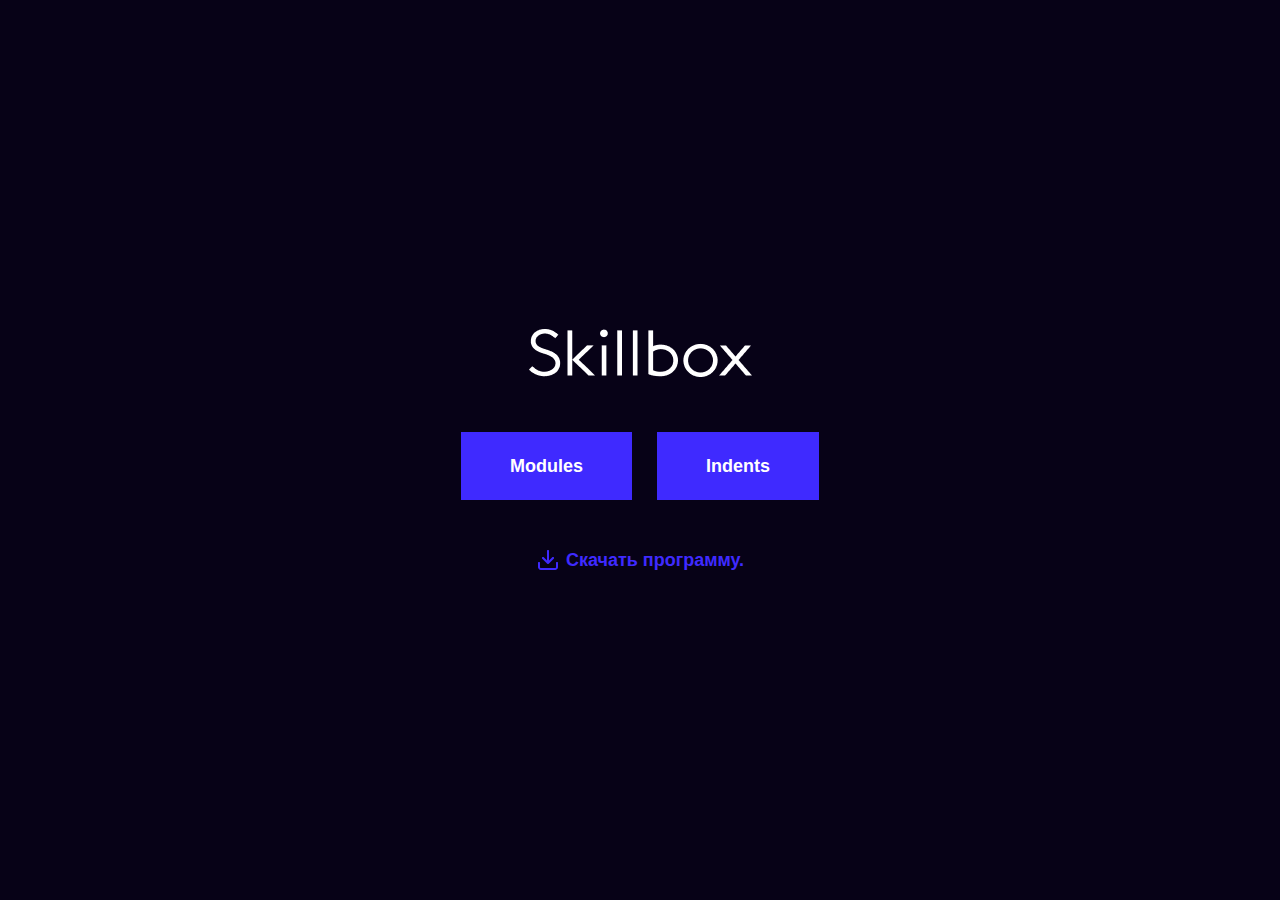
<file: html/four/index.html>
<!DOCTYPE html>
<html lang="ru">

<head>
    <meta charset="UTF-8">
    <meta http-equiv="X-UA-Compatible" content="IE=edge">
    <meta name="viewport" content="width=device-width, initial-scale=1.0">
    <title>Практическая №4</title>
    <link rel="stylesheet" href="css/normalize.css">
    <link rel="stylesheet" href="css/style.css">
</head>

<body>
   
    <div class="main-content">
        <div class="logo">
            <a href="https://skillbox.ru/" target="_blank"> <img src="img/logo-light.png"></a>
        </div>
        <div class="section">
            <a class="link1" href="#">Modules</a>
            <a class="link1" href="article.html">Indents</a>
        </div>
    <div class="linkdownload">
        <a href="skillbox.docx" class="ico" download>Скачать программу.</a>
    </div>
    
</div>
</body>
</html>
</file>
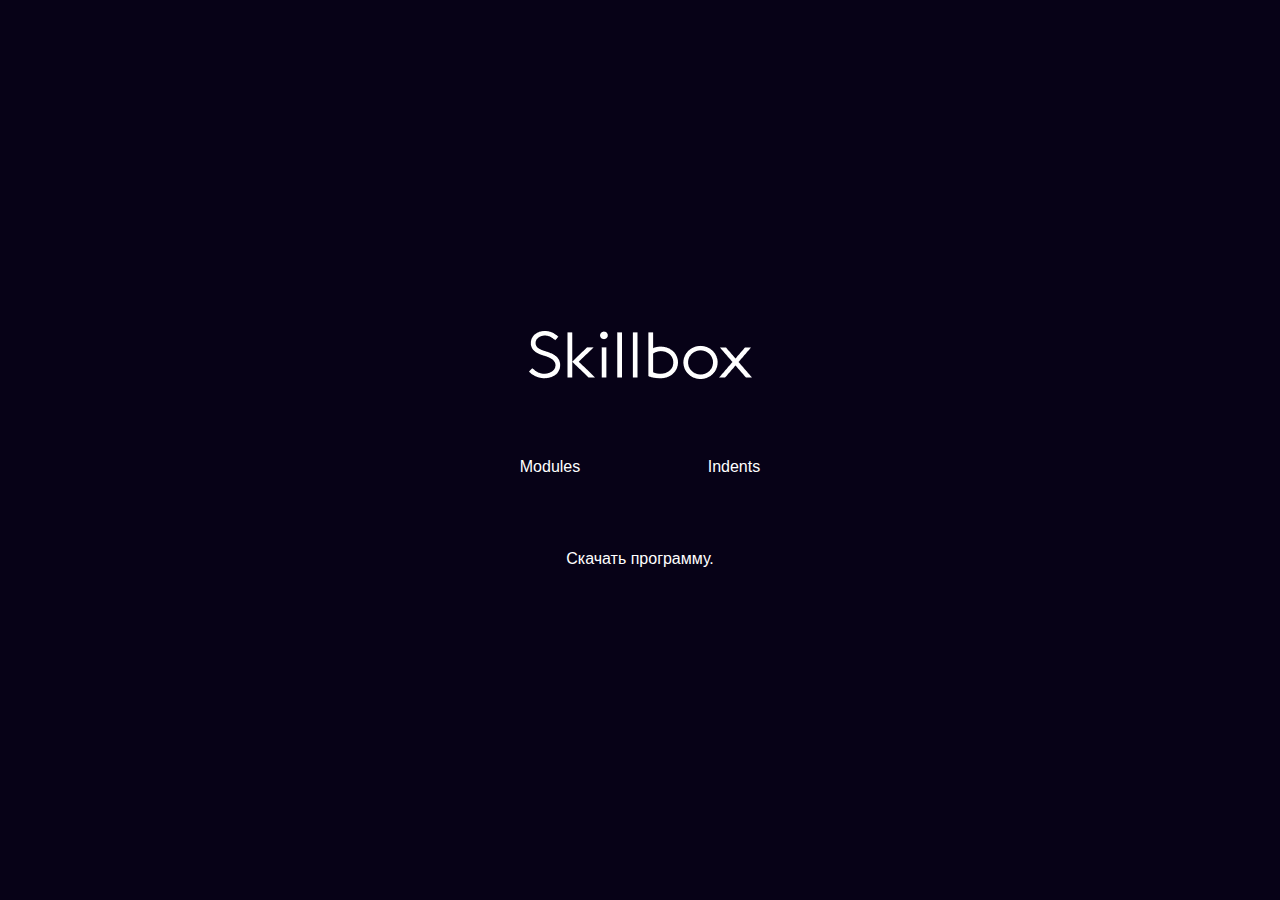
<file: html/three/index.html>
<!DOCTYPE html>
<html lang="ru">

<head>
    <meta charset="UTF-8">
    <meta http-equiv="X-UA-Compatible" content="IE=edge">
    <meta name="viewport" content="width=device-width, initial-scale=1.0">
    <title>Практическая 3</title>
    <link rel="stylesheet" href="css/style.css">
    <link rel="stylesheet" href="css/normalize.css">
</head>

<body>
   
    <div class="main-content">
        <div class="logo">
            <a href="https://skillbox.ru/" target="_blank"><img src="img/logo-light.png"></a>
        </div>
        <div class="section">
            <a class="link1" href="#">Modules</a>
            <a class="link1" href="article.html">Indents</a>
        </div>

        <a href="skillbox.docx" download>Скачать программу.</a>    
</div>
</body>
</html>
</file>
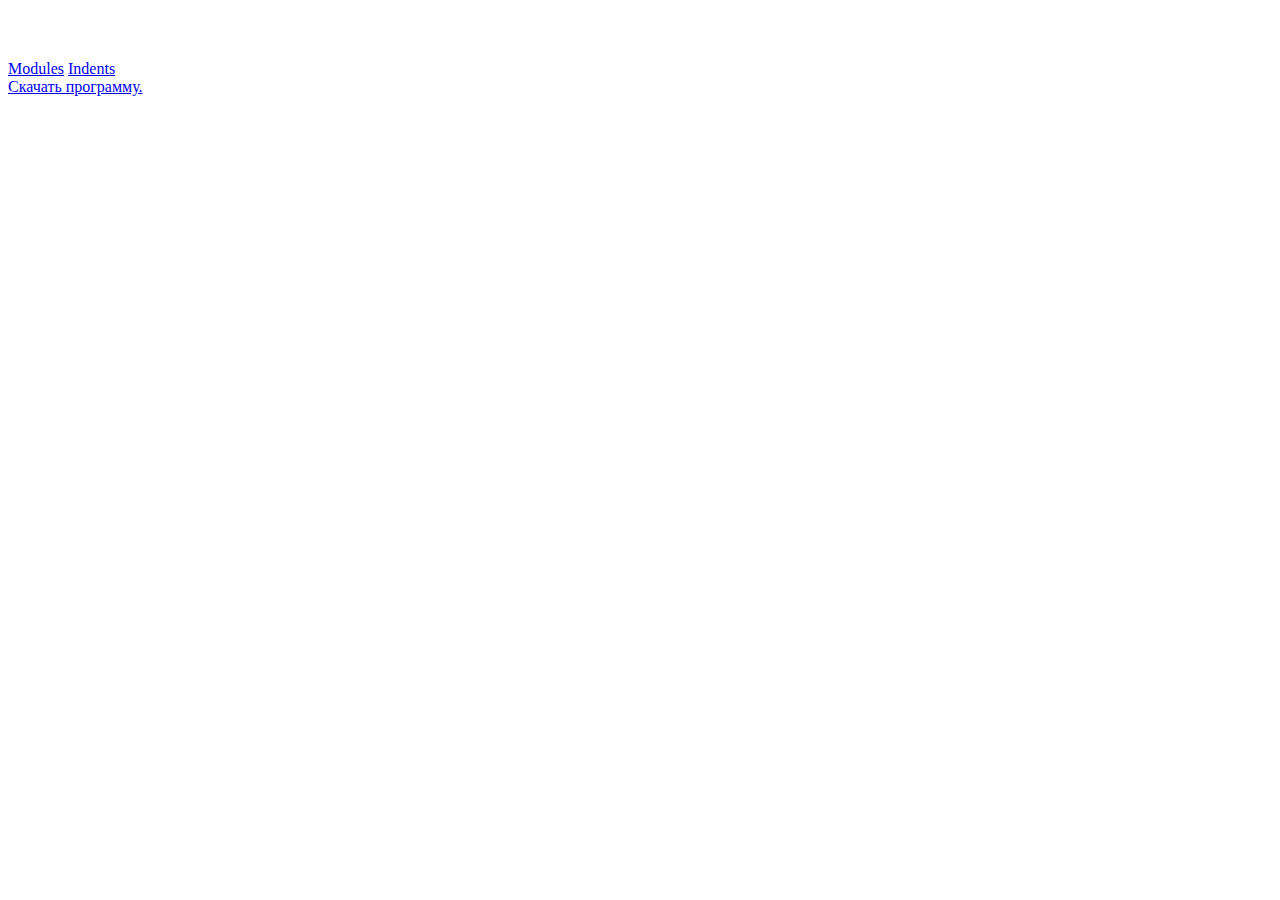
<file: html/two/index.html>
<!DOCTYPE html>
<html lang="ru">
<head>
    <meta charset="UTF-8">
    <meta http-equiv="X-UA-Compatible" content="IE=edge">
    <meta name="viewport" content="width=device-width, initial-scale=1.0">
    <title>Практическая 2</title>
</head>
<body>
    <a href="https://skillbox.ru/" target="_blank"><img src="img/logo-light.png"></a>
    <div>
        <a href="#">Modules</a>
        <a href="/article.html">Indents</a><br>
    </div>
    
        <a href="/skillbox.docx" download>Скачать программу.</a>
    
</body>
</html>
</file>
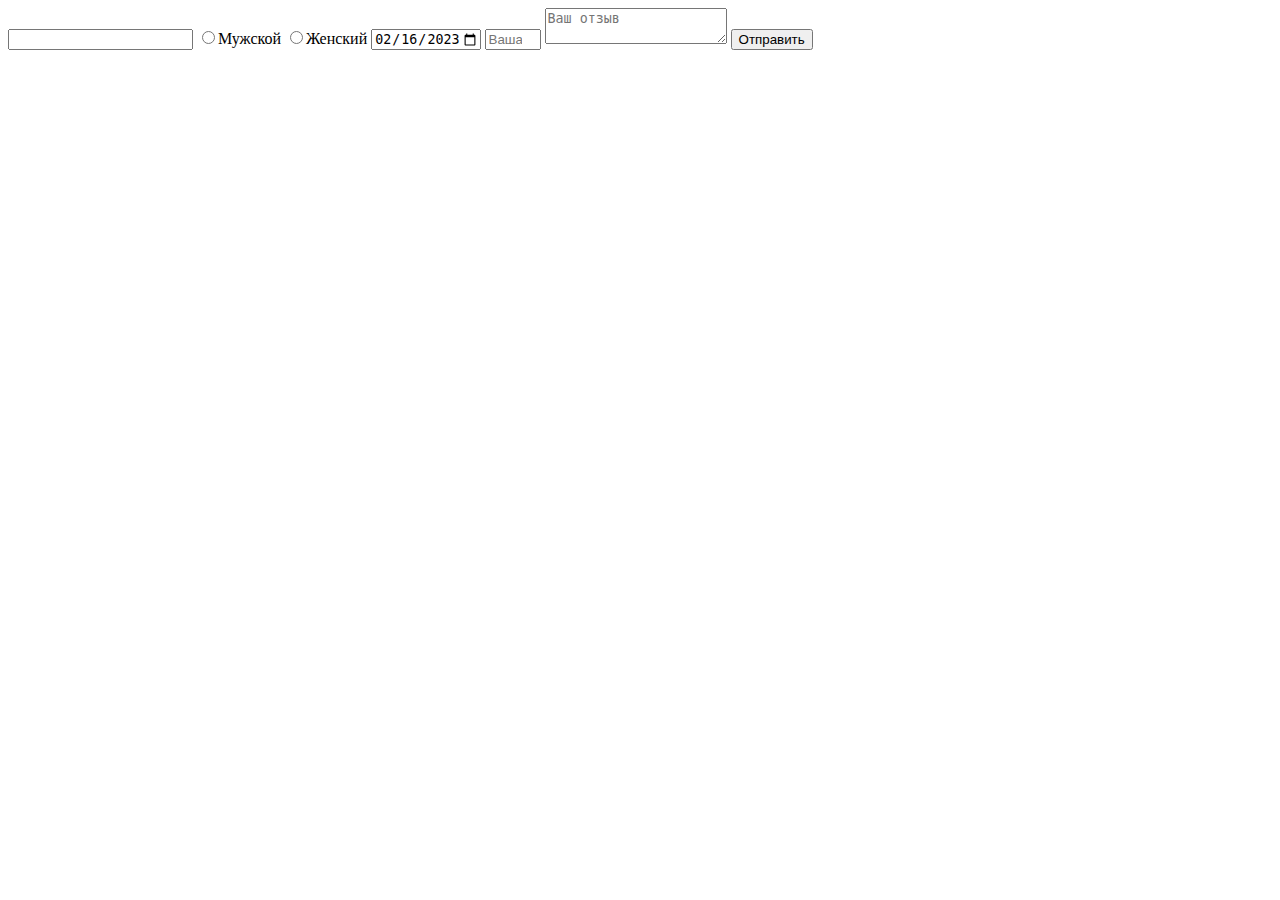
<file: html/forma2.html>
<!DOCTYPE html>
<html lang="en">
<head>
    <meta charset="UTF-8">
    <meta http-equiv="X-UA-Compatible" content="IE=edge">
    <meta name="viewport" content="width=device-width, initial-scale=1.0">
    <title>Document</title>
</head>
<body>
    <form action="https://jsonplaceholder.typicode.com/posts" method="post">
        <input type="text" name="name" maxlength="30">
        <label>
        <input type="radio" name="gender" value="Мужской">Мужской
        </label>
        <label>
        <input type="radio" name="gender" value="Женский">Женский
        </label>
        <input type="date" name="visit-date" value="2023-02-16" min="2023-01-16" max="2023-03-16">
        <input type="number" name="ocenka" min="1" max="10" placeholder="Ваша оценка"> 
        <textarea placeholder="Ваш отзыв" maxlength="255"></textarea>
        <button type="submit">Отправить</button>
    </form>
</body>
</html>
</file>
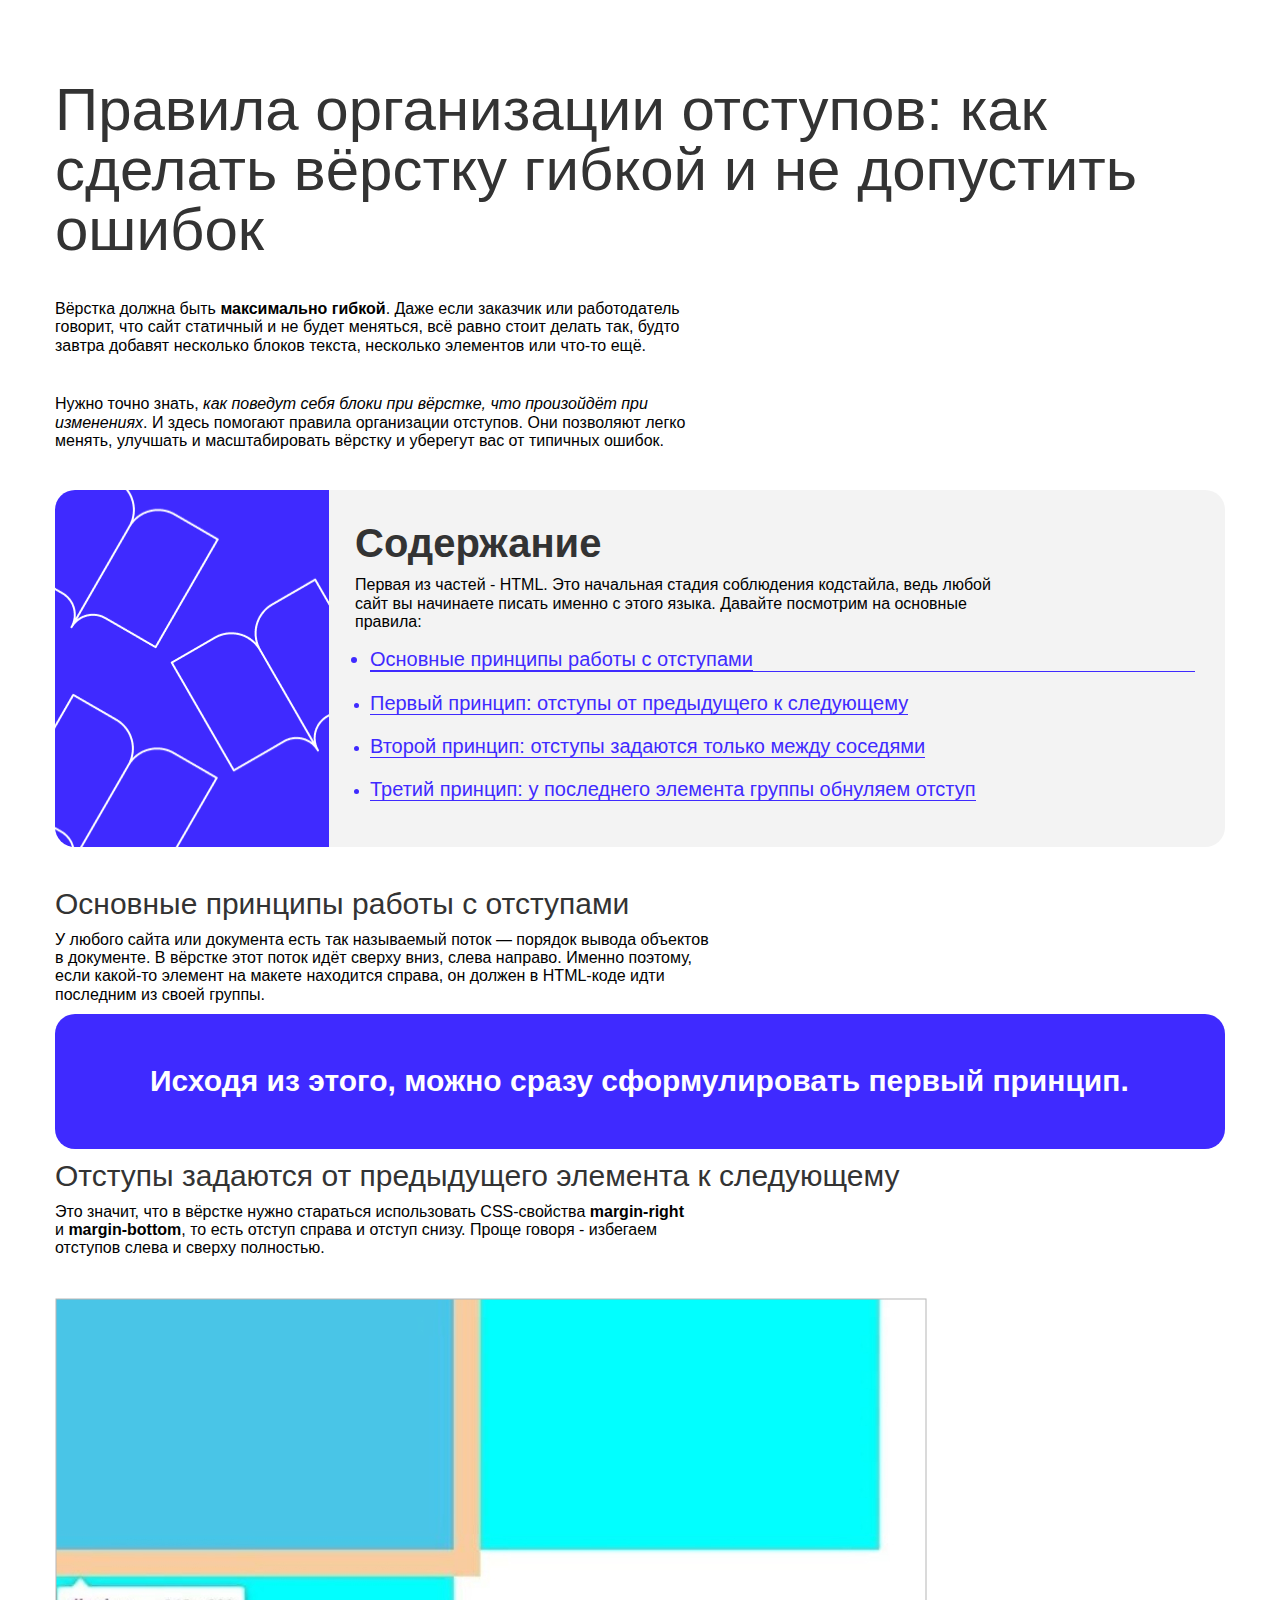
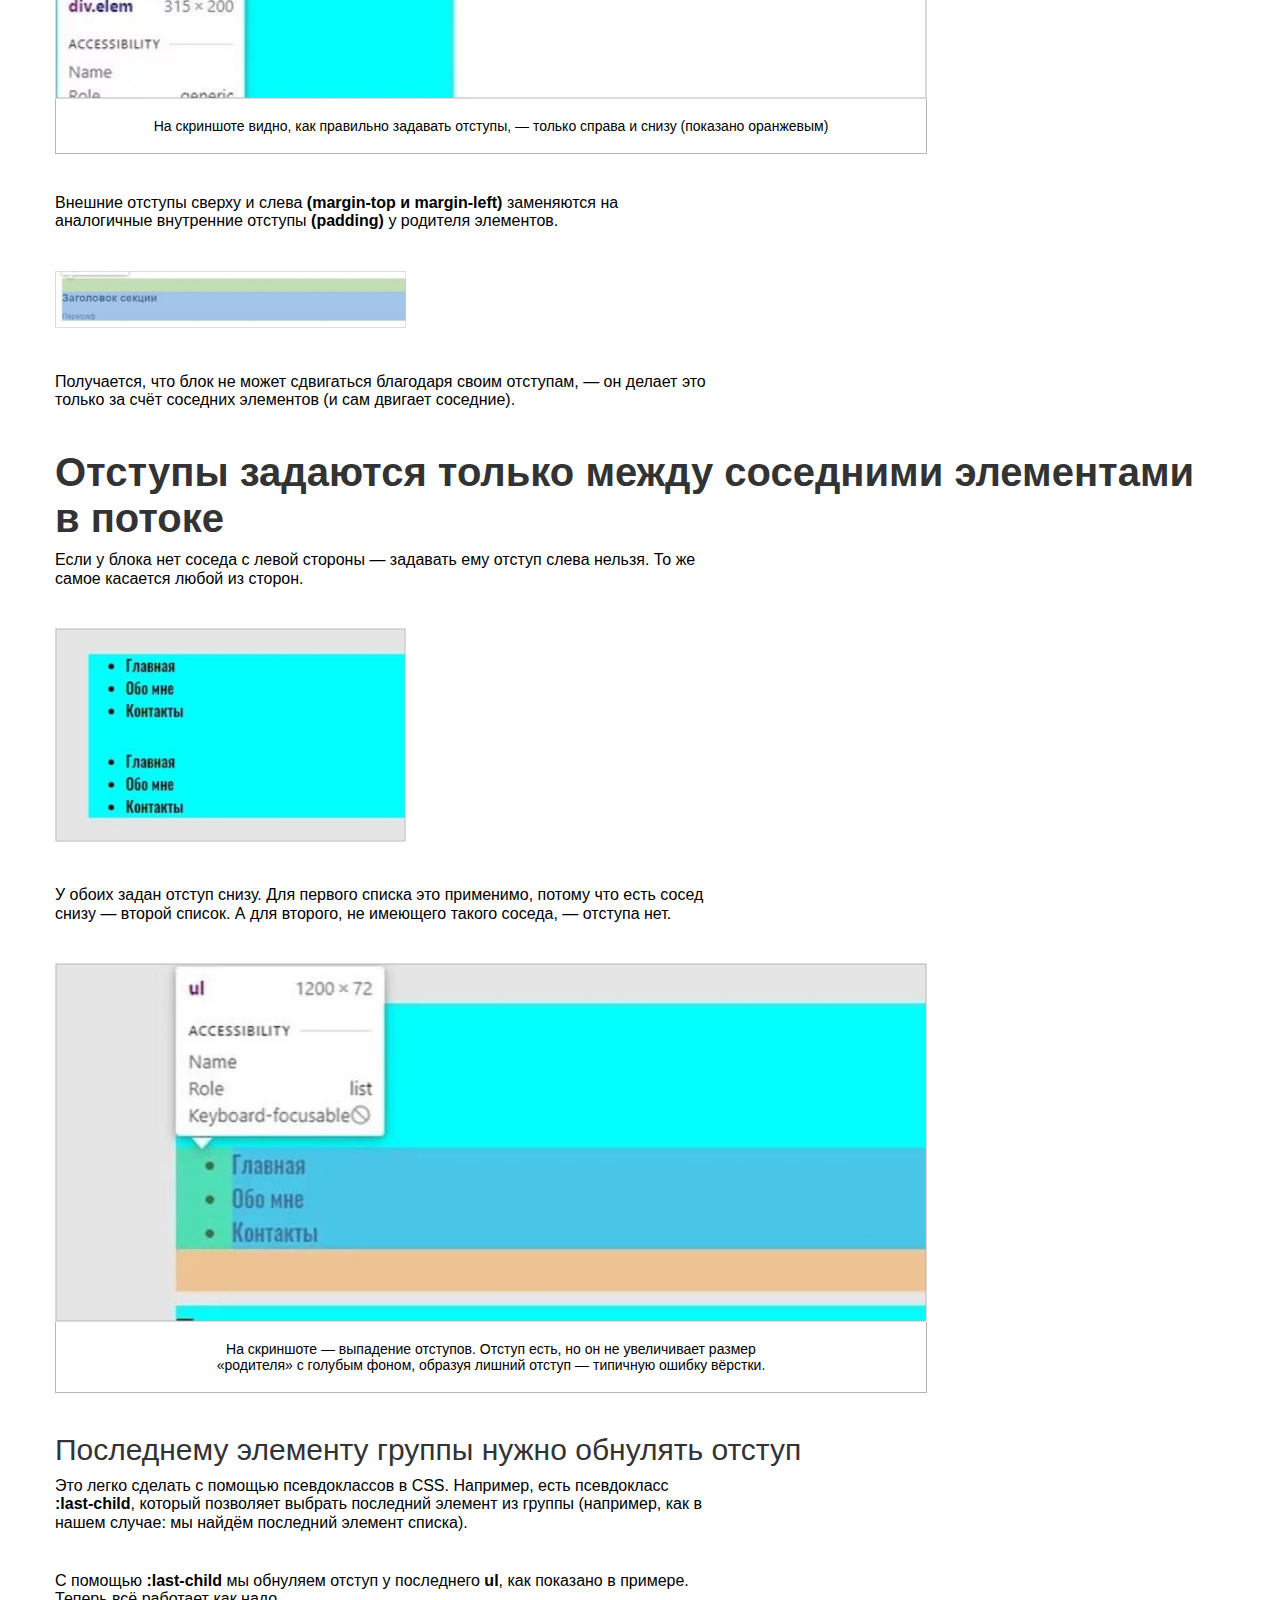
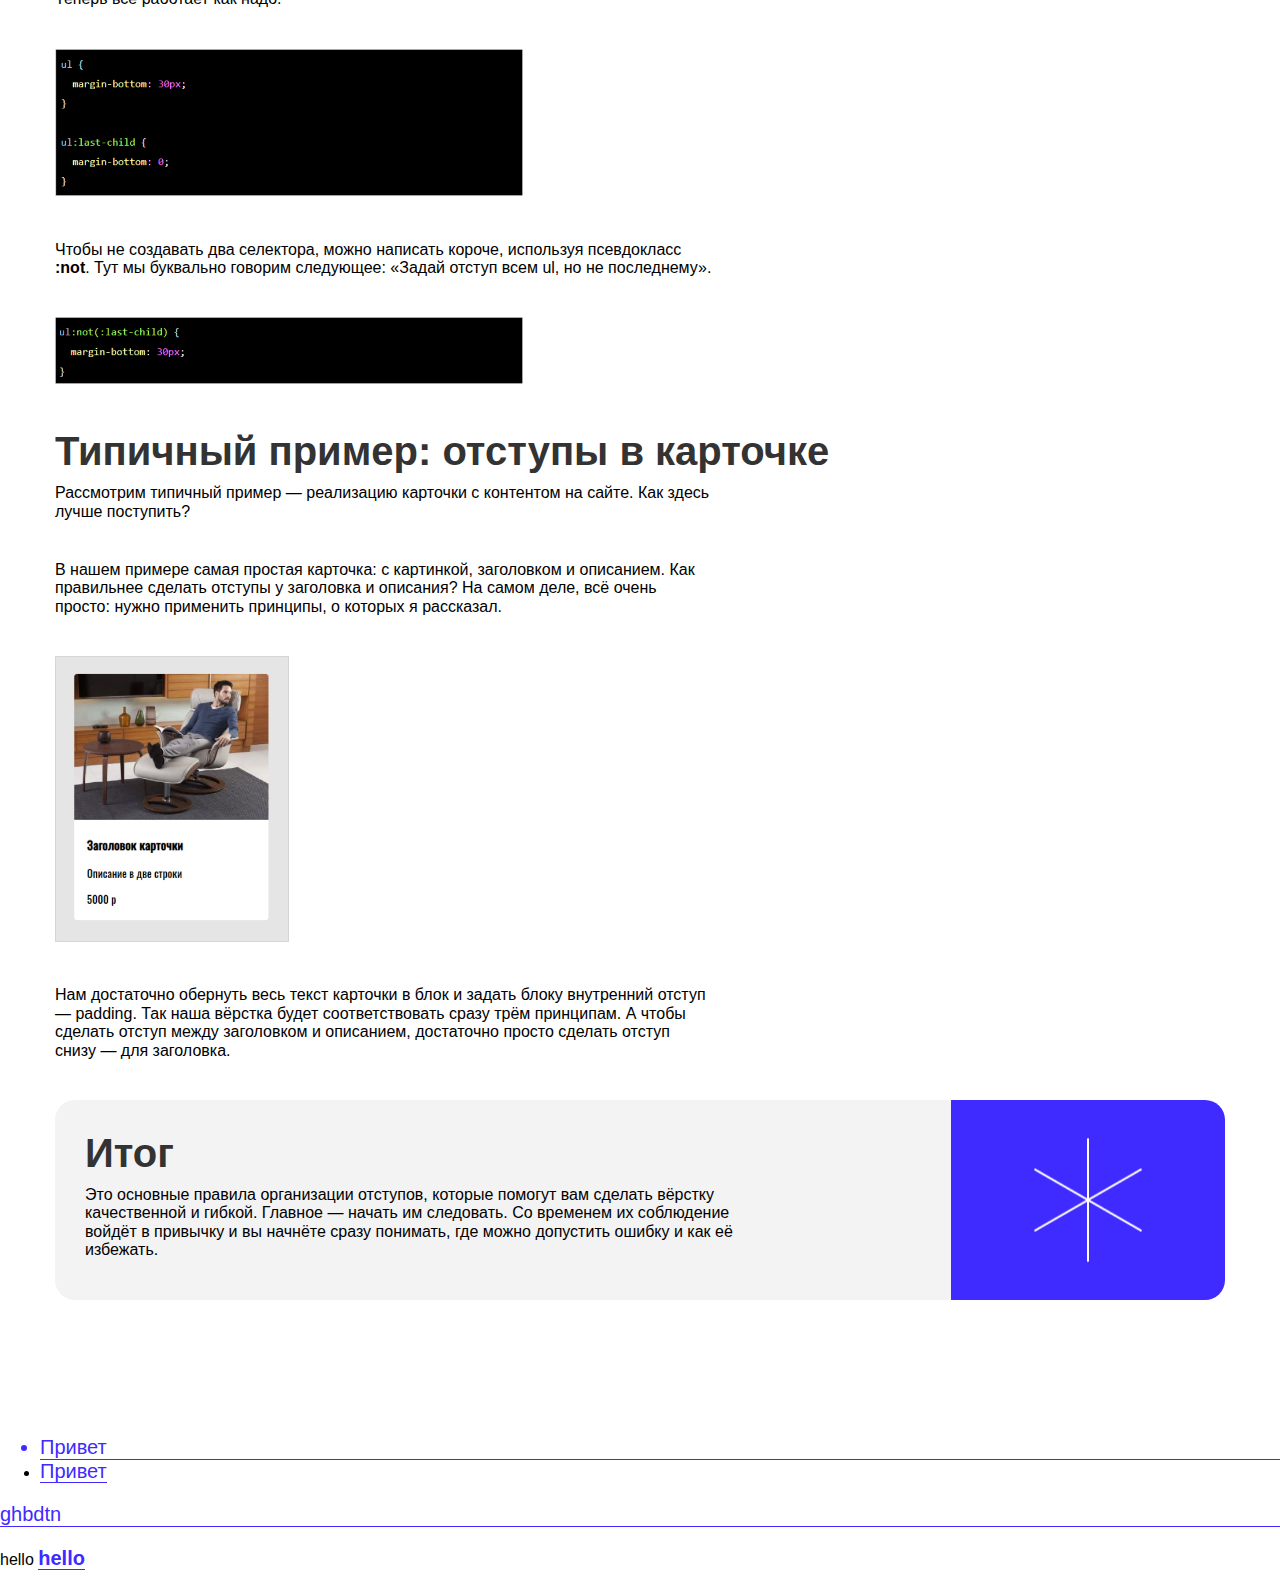
<file: html/four/article.html>
<!DOCTYPE html>
<html lang="ru">

<head>
    <meta charset="UTF-8">
    <meta http-equiv="X-UA-Compatible" content="IE=edge">
    <meta name="viewport" content="width=device-width, initial-scale=1.0">
    <title>Practical №4</title>
    <link rel="stylesheet" href="css/normalize.css">
    <link rel="stylesheet" href="css/style.css">

</head>


<body>
    <div class="container">
        
            <h1 class="h1">Правила организации отступов: как сделать вёрстку гибкой и не допустить ошибок</h1>
            <p class="p">
                Вёрстка должна быть <b>максимально гибкой</b>. Даже если заказчик или работодатель<br>
                говорит, что сайт статичный и не будет меняться, всё равно стоит делать так, будто<br>
                завтра добавят несколько блоков текста, несколько элементов
                или что-то ещё.
            </p>
            <p class="p">
                Нужно точно знать, <i>как поведут себя блоки при вёрстке, что произойдёт при<br>
                    изменениях</i>. И здесь помогают правила организации отступов. Они позволяют легко<br>
                менять, улучшать и масштабировать вёрстку и уберегут вас от типичных
                ошибок.
            </p>
            <div class="grey">
                <div class="backgroundgrey">
                <h2 class="h2">Содержание</h2>
                <p class="pgrey">
                    Первая из частей - HTML. Это начальная стадия соблюдения кодстайла, ведь любой<br>
                    сайт вы начинаете писать именно с этого языка. Давайте посмотрим на основные<br>правила:
                </p>
                <ul class="ul">
                    <li class="li ullink"><a href="#1" class="ullink">Основные принципы работы с отступами</a></li>
                    <li class="li"><a href="#2" class="ullink">Первый принцип: отступы от предыдущего к следующему</a></li>
                    <li class="li"><a href="#3" class="ullink">Второй принцип: отступы задаются только между соседями</a></li>
                    <li class="li"><a href="#4" class="ullink">Третий принцип: у последнего элемента группы обнуляем отступ</a></li>
                </ul>
                </div>
            </div>
            <div id="1">
                <h3 class="h3">Основные принципы работы с отступами</h3>
                <p class="pgrey">
                    У любого сайта или документа есть так называемый поток — порядок вывода объектов<br>
                    в документе. В вёрстке этот поток идёт сверху вниз, слева направо. Именно поэтому,<br>
                    если какой-то элемент на макете находится справа, он
                    должен в HTML-коде идти
                    <br>последним из своей группы.
                </p>
                <p class="pgrey pgrey2">
                    Исходя из этого, можно сразу сформулировать первый принцип.
                </p>
            </div>
            
            <div id="2">
                <h3 class="h3">Отступы задаются от предыдущего элемента к следующему</h3>
                <p class="p">
                    Это значит, что в вёрстке нужно стараться использовать CSS-свойства <b>margin-right</b> <br>
                    и <b>margin-bottom</b>, то есть отступ
                    справа и отступ снизу. Проще говоря - избегаем<br>
                    отступов слева и сверху полностью.
                </p>
                <figure class="figure">
                    <img src="img/1.jpg">
                    <figcaption>
                        На скриншоте видно, как правильно задавать отступы, — только
                        справа и снизу (показано оранжевым)
                    </figcaption>
                </figure>
                <p class="p">
                    Внешние отступы сверху и слева <b>(margin-top и margin-left)</b> заменяются на<br>
                    аналогичные внутренние отступы <b>(padding)</b> у родителя элементов.
                </p>
                <img class="img" src="img/2.jpg" width="30%">
                <p class="p">
                    Получается, что блок не может сдвигаться благодаря своим отступам, — он делает это<br>
                    только за счёт соседних элементов (и сам двигает соседние).
                </p>
            </div>
            <div id="3">
                <h2 class="h2">Отступы задаются только между соседними элементами в потоке</h2>
                <p class="p">
                    Если у блока нет соседа с левой стороны — задавать ему отступ слева нельзя. То же<br>самое касается
                    любой из
                    сторон.
                </p>
                <img class="img" src="img/3.jpg" width="30%">
                <p class="p">
                    У обоих задан отступ снизу. Для первого списка это применимо, потому что есть сосед<br>
                    снизу — второй список. А для второго, не имеющего такого соседа, — отступа нет.
                </p>
                <figure class="figure">
                    <img src="img/4.jpg">
                    <figcaption>
                        На скриншоте — выпадение отступов. Отступ есть, но он не увеличивает размер<br>
                        «родителя» с голубым фоном, образуя лишний отступ — типичную ошибку вёрстки.
                    </figcaption>
                </figure>
            </div>
            <div id="4">
                <h3 class="h3">Последнему элементу группы нужно обнулять отступ</h3>
                <p class="p">
                    Это легко сделать с помощью псевдоклассов в CSS. Например, есть псевдокласс<br>
                    <b>:last-child</b>, который позволяет выбрать последний элемент из группы (например, как в<br>
                    нашем случае: мы найдём последний элемент списка).
                </p>
                
                <p class="p">
                    С помощью <b>:last-child</b> мы обнуляем отступ у последнего <b>ul</b>, как показано в примере.<br>
                    Теперь всё работает как надо.
                </p>
                <img class="img" src="img/5.jpg" width="40%">
                <p class="p">
                    Чтобы не создавать два селектора, можно написать короче, используя псевдокласс<br>
                    <b>:not</b>. Тут мы буквально говорим следующее: «Задай отступ всем ul, но не последнему».
                </p>
                <img class="img" src="img/6.jpg" width="40%">
            </div>
            <h2 class="h2">Типичный пример: отступы в карточке</h2>
            <p class="p">
                Рассмотрим типичный пример — реализацию карточки с контентом на сайте. Как здесь<br>
                лучше поступить?
            </p>
            <p class="p">
                В нашем примере самая простая карточка: с картинкой, заголовком и описанием. Как<br>
                правильнее сделать отступы у заголовка и описания? На самом деле, всё очень<br>
                просто: нужно применить принципы, о которых я рассказал.
            </p>
            <img class="img" src="img/7.jpg" width="20%">
            <p class="p">
                Нам достаточно обернуть весь текст карточки в блок и задать блоку внутренний отступ<br>
                — padding. Так наша вёрстка будет соответствовать сразу трём принципам. А чтобы<br>
                сделать отступ между заголовком и описанием, достаточно просто сделать отступ<br>
                снизу — для заголовка.
            </p>
            <div class="grey">
                <div class="backgroundgrey2">
                <h2 class="h2">Итог</h2>
                <p class="pgrey">
                    Это основные правила организации отступов, которые помогут вам сделать вёрстку<br>
                    качественной и гибкой. Главное — начать им следовать. Со временем их соблюдение<br>
                    войдёт в привычку и вы начнёте сразу понимать, где можно допустить ошибку и как её<br>
                    избежать.
                </p>
            </div>
            </div>
        </div>
        
        <ul>
            <li class="ullink"><a>Привет</a></li>
            <li><a class="ullink">Привет</a></li>
        </ul>
        <p class="ullink">ghbdtn</p>
        <p> hello <strong class="ullink">hello</strong></p>
    </body>
    
    </html>
</file>
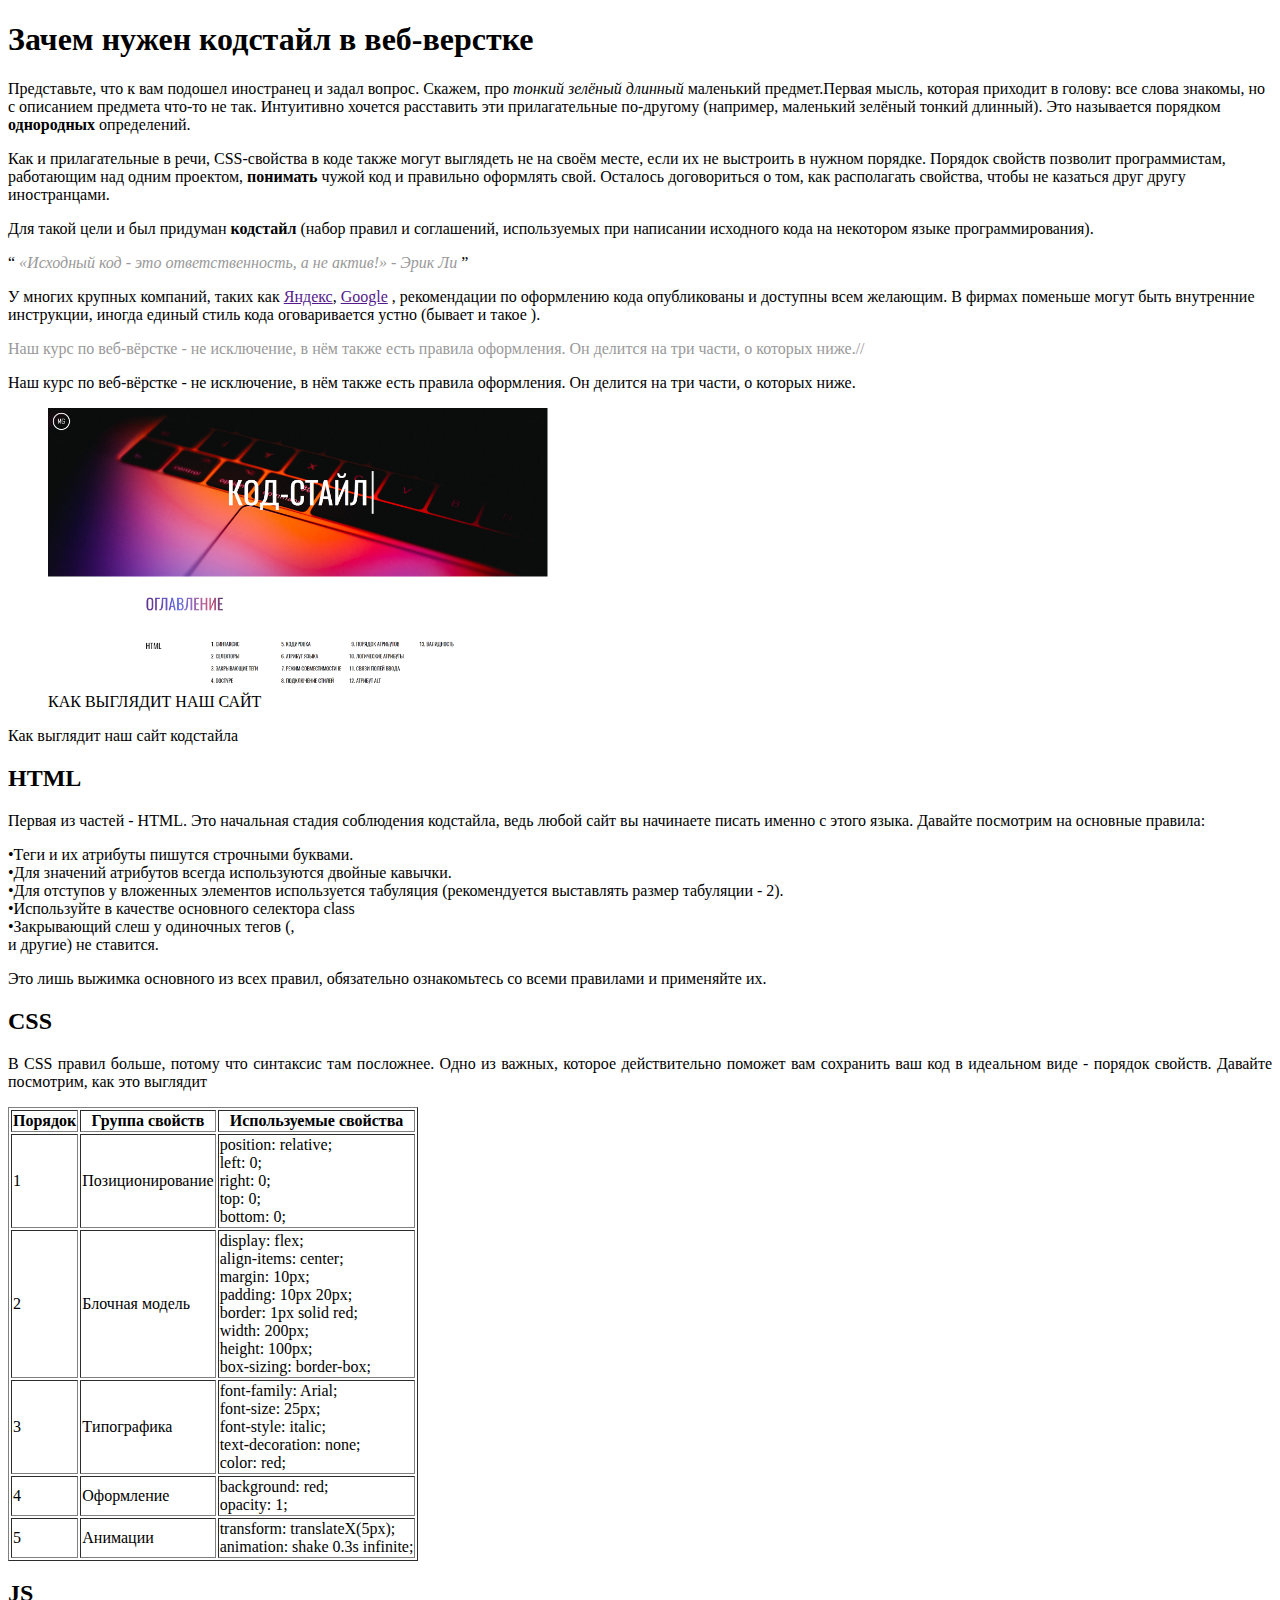
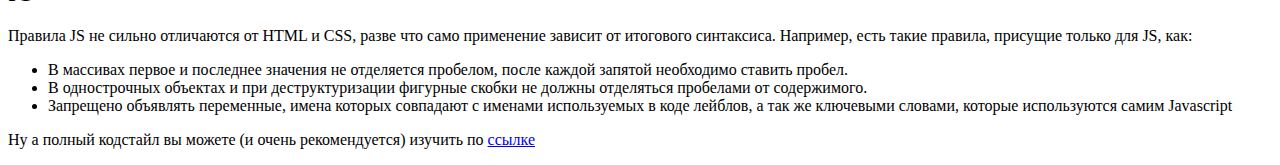
<file: html/one/main.html>
<!DOCTYPE html>
<html lang="en">

<head>
    <meta charset="UTF-8">
    <meta http-equiv="X-UA-Compatible" content="IE=edge">
    <meta name="viewport" content="width=device-width, initial-scale=1.0">
    <title>Document</title>
</head>

<body>
    <h1>Зачем нужен кодстайл в веб-верстке</h1>
    <p>Представьте, что к вам подошел иностранец и задал вопрос. Скажем, про <em>тонкий зелёный длинный</em>
        маленький предмет.Первая мысль, которая приходит в голову: все
        слова знакомы, но с описанием предмета что-то не так. Интуитивно хочется расставить
        эти прилагательные по-другому (например, маленький зелёный тонкий длинный). Это
        называется порядком <strong>однородных</strong> определений.</p>
    <p>Как и прилагательные в речи, CSS-свойства в коде также могут выглядеть не на своём
        месте, если их не выстроить в нужном порядке. Порядок свойств позволит
        программистам, работающим над одним проектом, <b>понимать</b> чужой код и правильно
        оформлять свой. Осталось договориться о том, как располагать свойства, чтобы не
        казаться друг другу иностранцами.</p>
    <p>Для такой цели и был придуман <strong>кодстайл</strong> (набор правил и соглашений, используемых
        при написании исходного кода на некотором языке программирования).</p>
    <q>
        <font color="999999"><cite>«Исходный код - это ответственность, а не актив!» - Эрик Ли</cite></font>
    </q>
    <p> У многих крупных компаний, таких как <a href "https://ya.ru/">Яндекс</a>, <a
            href "https://www.google.ru/">Google</a> , рекомендации по оформлению
        кода опубликованы и доступны всем желающим. В фирмах поменьше могут быть
        внутренние инструкции, иногда единый стиль кода оговаривается устно (бывает и
        такое ).
    </p>
    <p>
        <font color="999999">Наш курс по веб-вёрстке - не исключение, в нём также есть правила оформления. Он
            делится на три части, о которых ниже.//</font>
    </p>
    <p align="justify">Наш курс по веб-вёрстке - не исключение, в нём также есть правила оформления. Он
        делится на три части, о которых ниже.
    </p>
    <figure><img width="500" src="img/Изображение Код-стайл.png"
            alt="как выглядит">
        <figcaption>КАК ВЫГЛЯДИТ НАШ САЙТ </figcaption>
    </figure>

    <p>Как выглядит наш сайт кодстайла</p>
    <h2>HTML</h2>
    <p align="justify">Первая из частей - HTML. Это начальная стадия соблюдения кодстайла, ведь любой
        сайт вы начинаете писать именно с этого языка. Давайте посмотрим на основные
        правила:</p>
    <p align="justify">&bull;Теги и их атрибуты пишутся строчными буквами.<br>
        &bull;Для значений атрибутов всегда используются двойные кавычки.<br>
        &bull;Для отступов у вложенных элементов используется табуляция (рекомендуется
        выставлять размер табуляции - 2).<br>
        &bull;Используйте в качестве основного селектора class<br>
        &bull;Закрывающий слеш у одиночных тегов (<img>, <br> и другие) не ставится.
    </p>
    <p align="justify">Это лишь выжимка основного из всех правил, обязательно ознакомьтесь со всеми
        правилами и применяйте их.</p>
    <h2>CSS</h2>
    <p align="justify">В CSS правил больше, потому что синтаксис там посложнее. Одно из важных, которое
        действительно поможет вам сохранить ваш код в идеальном виде - порядок свойств.
        Давайте посмотрим, как это выглядит
    </p>
    <table border="1">
        <tr>
            <th>Порядок</th>
            <th>Группа свойств</th>
            <th>Используемые свойства</th>
        </tr>
        <tr>
            <td>1</td>
            <td>Позиционирование</td>
            <td>position: relative;<br>
                left: 0;<br>
                right: 0;<br>
                top: 0;<br>
                bottom: 0;</td>
        </tr>
        <tr>
            <td>2</td>
            <td>Блочная модель</td>
            <td>display: flex;<br>
                align-items: center;<br>
                margin: 10px;<br>
                padding: 10px 20px;<br>
                border: 1px solid red;<br>
                width: 200px;<br>
                height: 100px;<br>
                box-sizing: border-box;</td>
        </tr>
        <tr>
            <td>3</td>
            <td>Tипографика </td>
            <td>font-family: Arial;<br>
                font-size: 25px;<br>
                font-style: italic;<br>
                text-decoration: none;<br>
                color: red;<br>
            </td>
        </tr>
        <tr>
            <td>4</td>
            <td>Оформление</td>
            <td>background: red;<br>
                opacity: 1;</td>
        </tr>
        <tr>
            <td>5</td>
            <td>Анимации</td>
            <td>transform: translateX(5px);<br>
                animation: shake 0.3s infinite;</td>
        </tr>
    </table>
    <h2>JS</h2>
    <p align="justify">Правила JS не сильно отличаются от HTML и CSS, разве что само применение зависит
        от итогового синтаксиса. Например, есть такие правила, присущие только для JS, как:
    </p>

        <p>
        <ul>
            <li>В массивах первое и последнее значения не отделяется пробелом, после каждой
                запятой необходимо ставить пробел.</li>
            <li> В однострочных объектах и при деструктуризации фигурные скобки не должны
                отделяться пробелами от содержимого.</li>
            <li> Запрещено объявлять переменные, имена которых совпадают с именами
                используемых в коде лейблов, а так же ключевыми словами, которые
                используются самим Javascript</li>
        </ul>
        </p>
    
    <p></p>
    <p align="justify">Ну а полный кодстайл вы можете (и очень рекомендуется) изучить по <a
            href="https://codeguide.maxgraph.ru/">ссылке</a></p>
</body>

</html>
</file>
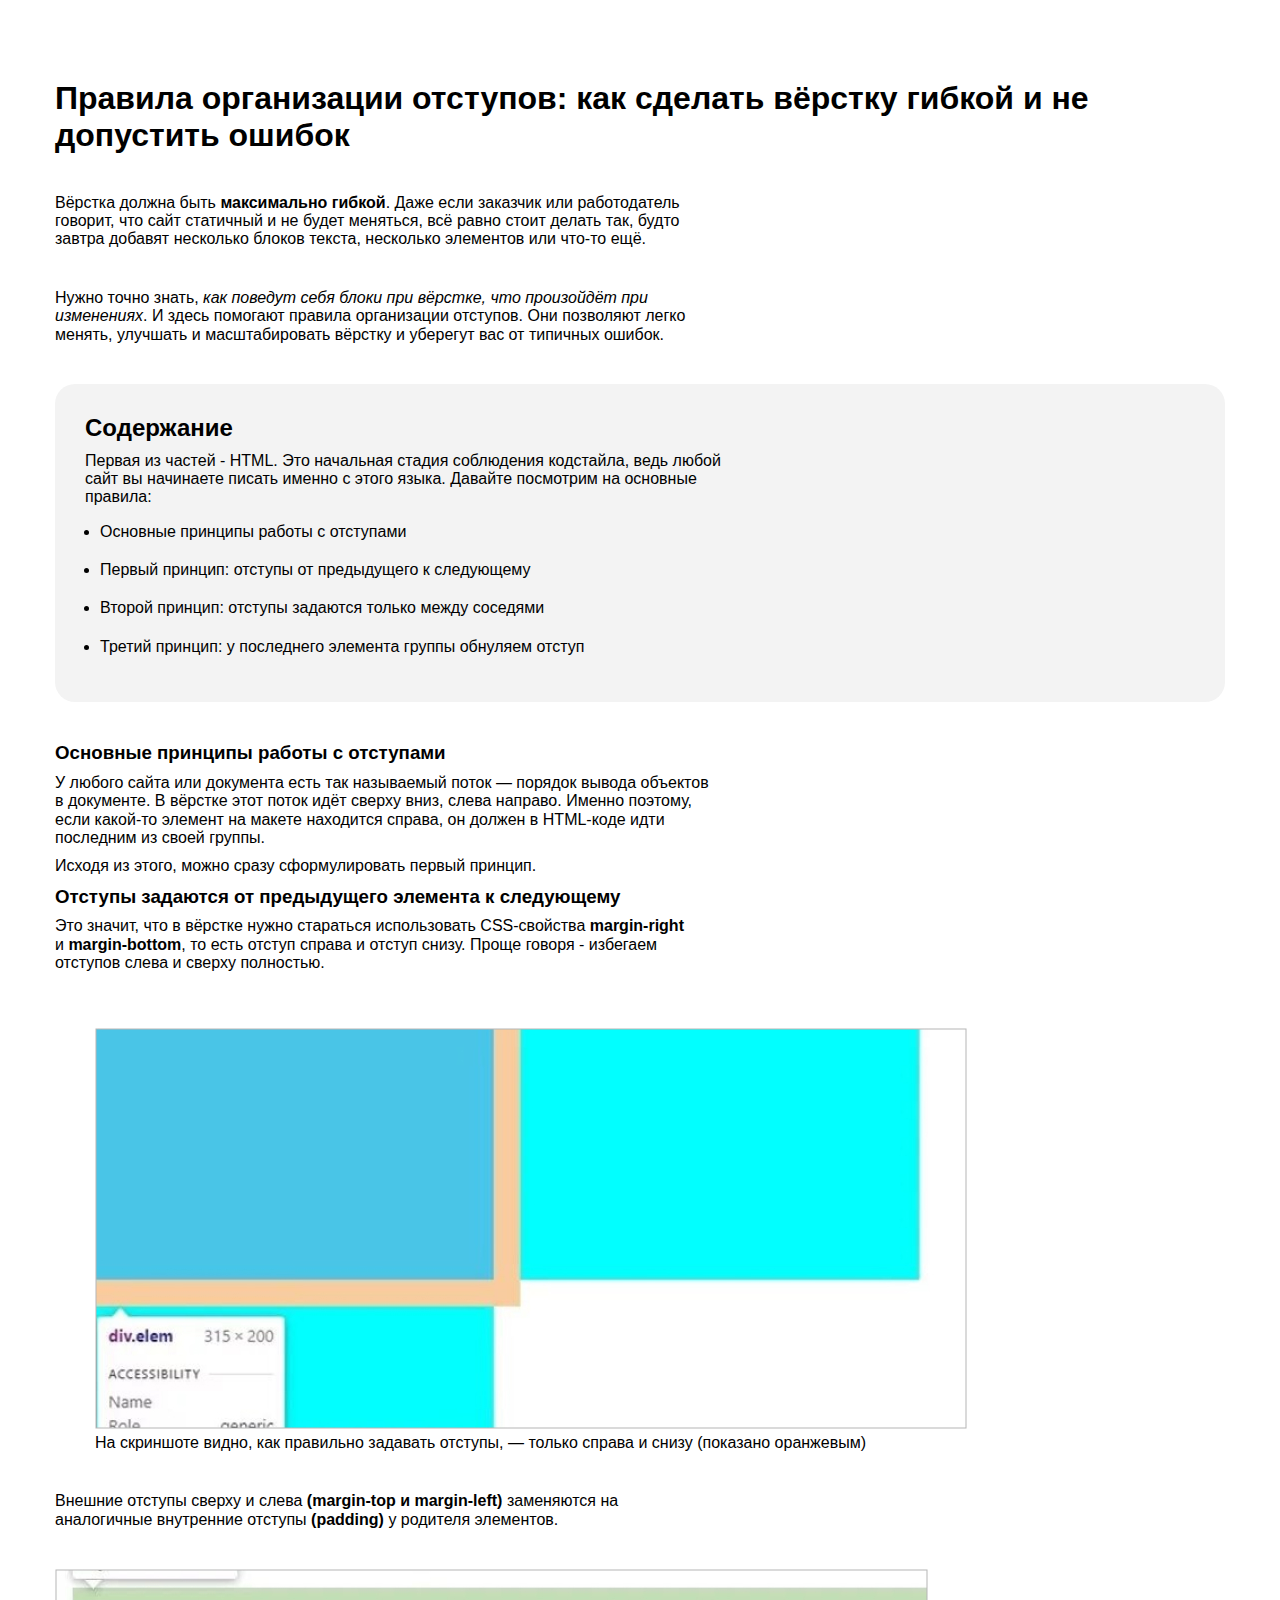
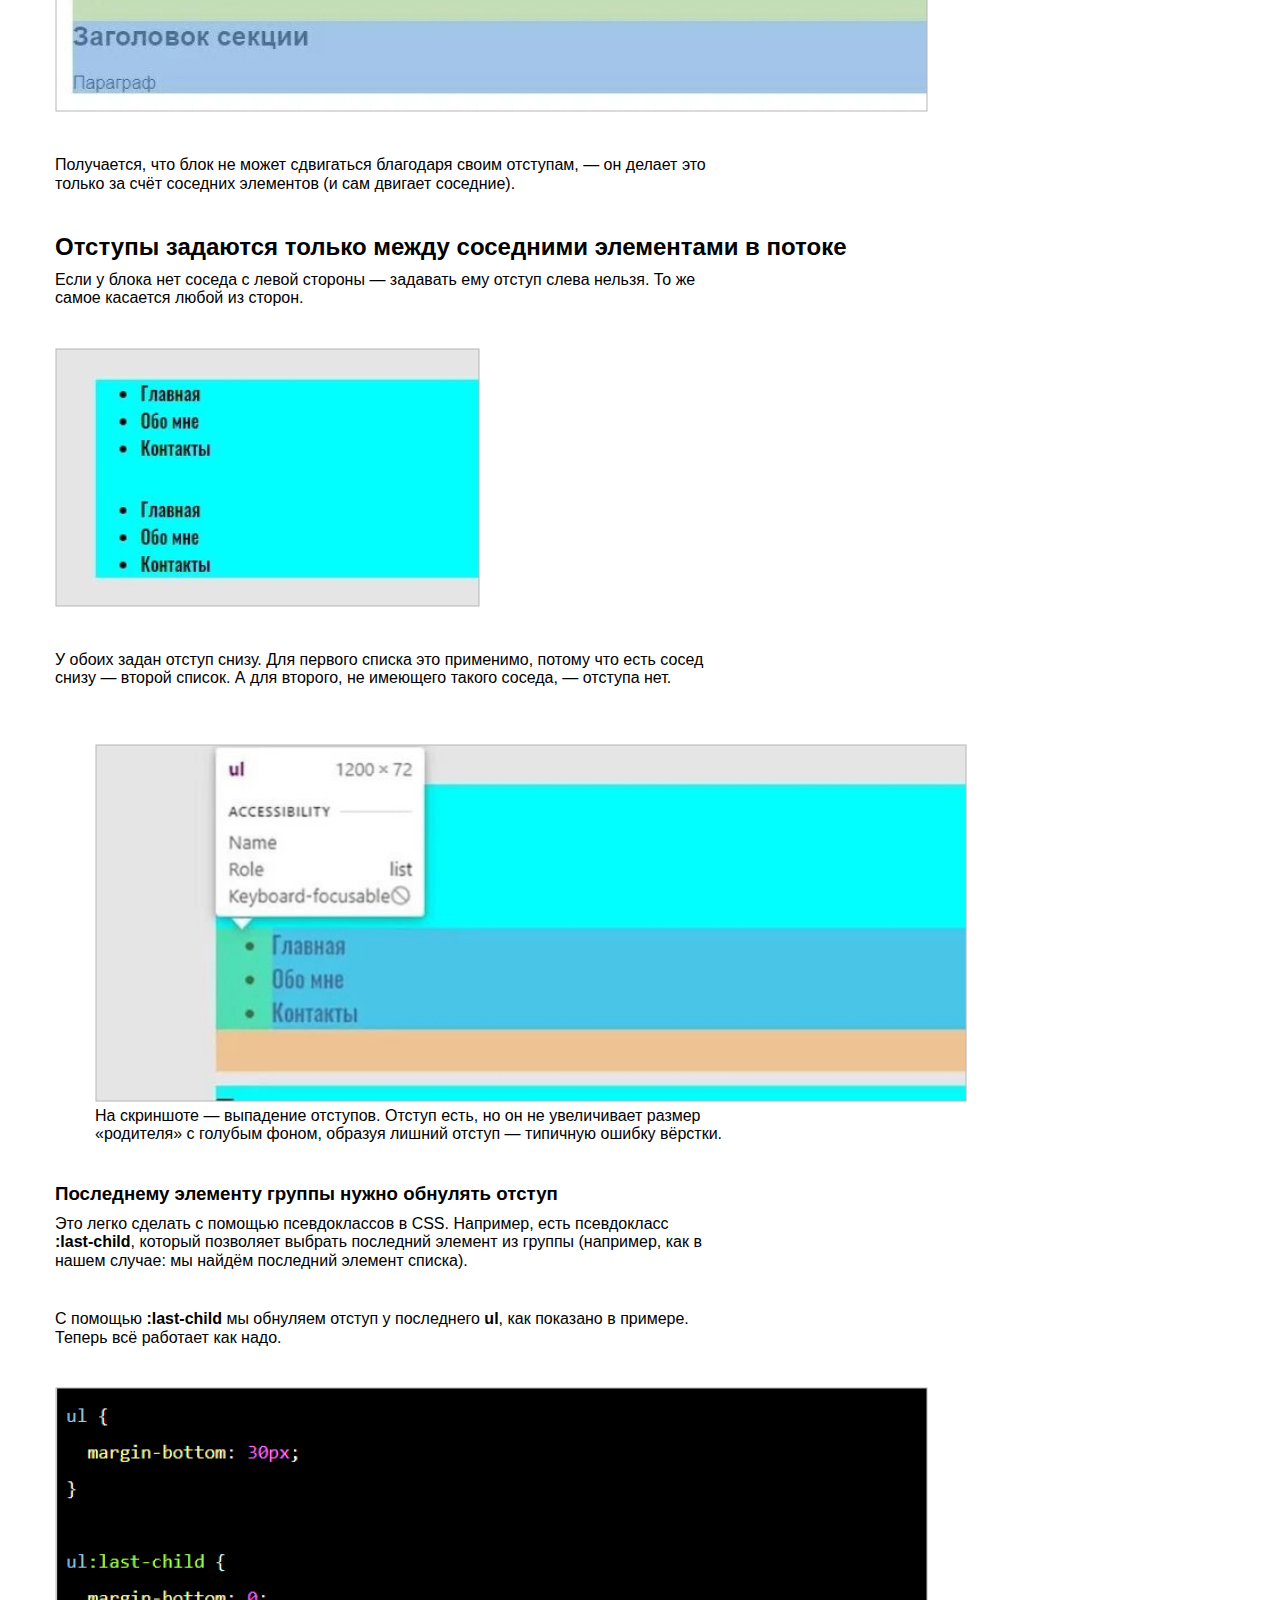
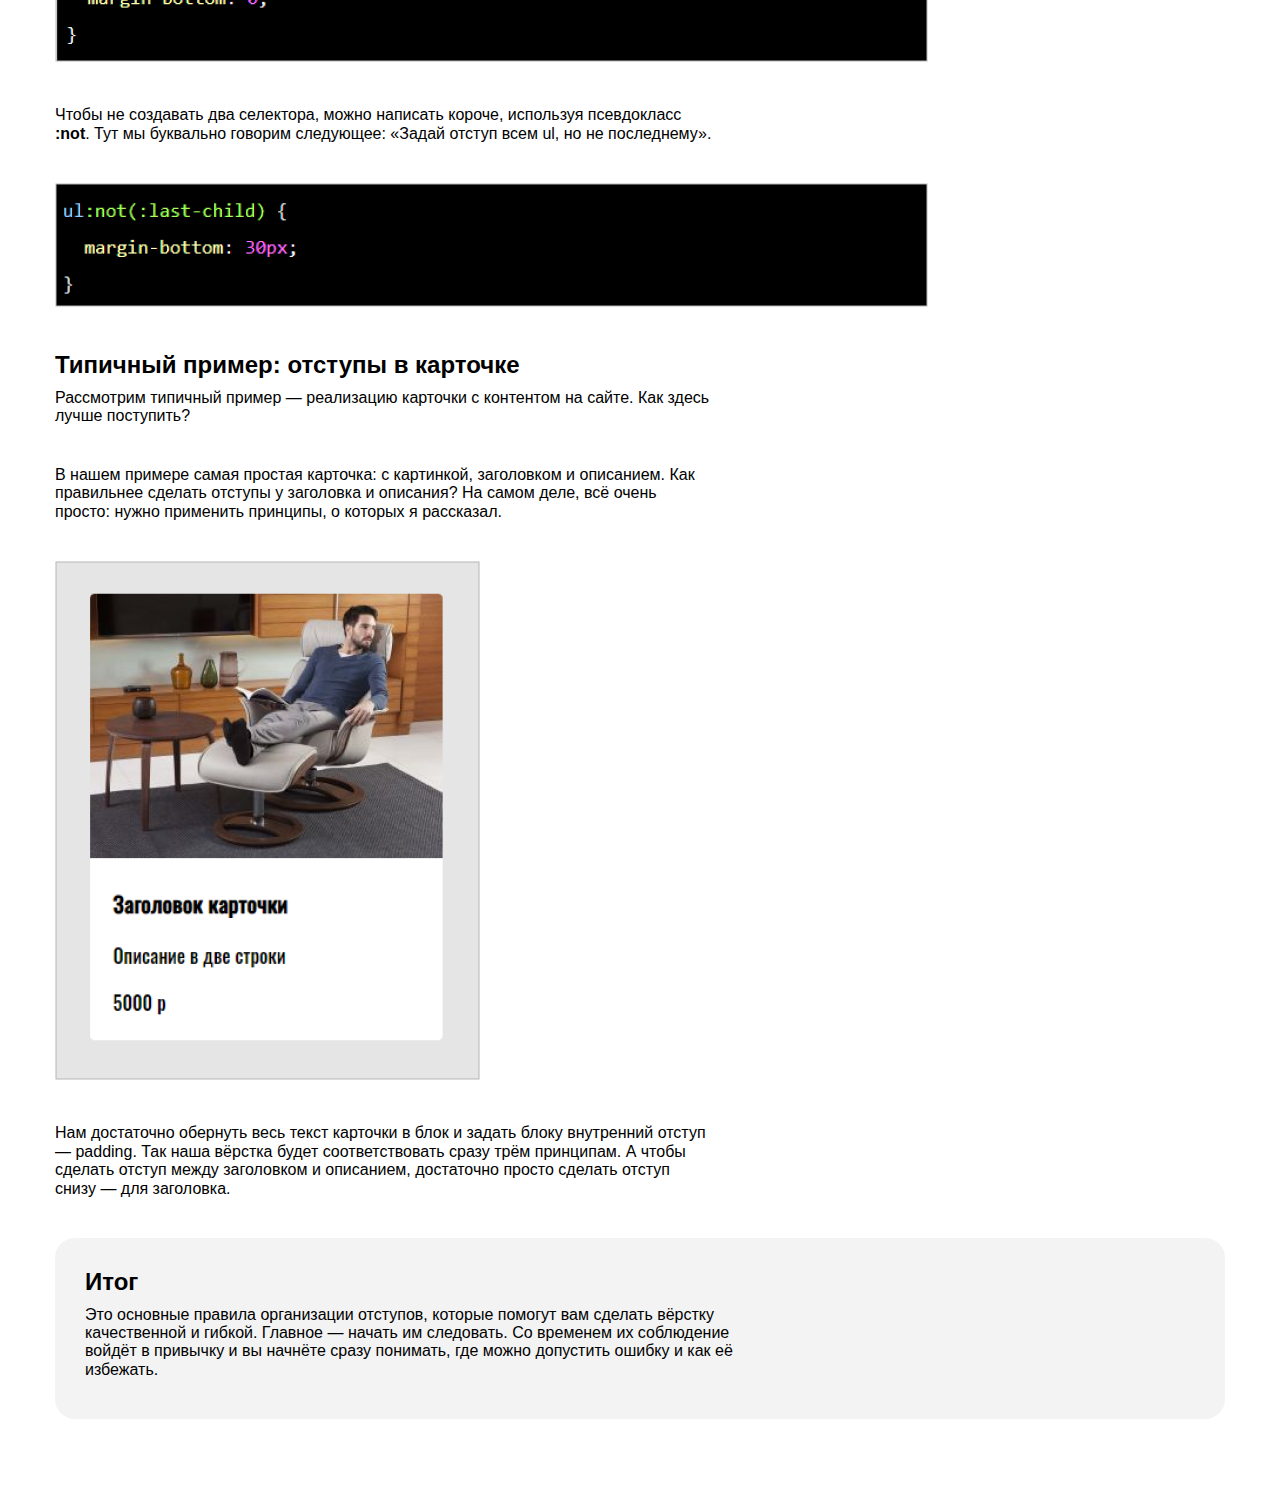
<file: html/three/article.html>
<!DOCTYPE html>
<html lang="ru">

<head>
    <meta charset="UTF-8">
    <meta http-equiv="X-UA-Compatible" content="IE=edge">
    <meta name="viewport" content="width=device-width, initial-scale=1.0">
    <title>Практическая 3</title>
    <link rel="stylesheet" href="css/normalize.css">
    <link rel="stylesheet" href="css/style.css">

</head>


<body>
    <div class="container">
        
            <h1 class="h1">Правила организации отступов: как сделать вёрстку гибкой и не допустить ошибок</h1>
            <p class="p">
                Вёрстка должна быть <b>максимально гибкой</b>. Даже если заказчик или работодатель<br>
                говорит, что сайт статичный и не будет меняться, всё равно стоит делать так, будто<br>
                завтра добавят несколько блоков текста, несколько элементов
                или что-то ещё.
            </p>
            <p class="p">
                Нужно точно знать, <i>как поведут себя блоки при вёрстке, что произойдёт при<br>
                    изменениях</i>. И здесь помогают правила организации отступов. Они позволяют легко<br>
                менять, улучшать и масштабировать вёрстку и уберегут вас от типичных
                ошибок.
            </p>
            <div class="grey">
                <h2 class="h2">Содержание</h2>
                <p class="pgrey">
                    Первая из частей - HTML. Это начальная стадия соблюдения кодстайла, ведь любой<br>
                    сайт вы начинаете писать именно с этого языка. Давайте посмотрим на основные<br>правила:
                </p>
                <ul class="ul">
                    <li class="li"><a href="#1">Основные принципы работы с отступами</a></li>
                    <li class="li"><a href="#2">Первый принцип: отступы от предыдущего к следующему</a></li>
                    <li class="li"><a href="#3">Второй принцип: отступы задаются только между соседями</a></li>
                    <li class="li"><a href="#4">Третий принцип: у последнего элемента группы обнуляем отступ</a></li>
                </ul>
            </div>
            <div id="1">
                <h3 class="h3">Основные принципы работы с отступами</h3>
                <p class="pgrey">
                    У любого сайта или документа есть так называемый поток — порядок вывода объектов<br>
                    в документе. В вёрстке этот поток идёт сверху вниз, слева направо. Именно поэтому,<br>
                    если какой-то элемент на макете находится справа, он
                    должен в HTML-коде идти
                    <br>последним из своей группы.
                </p>

                <p class="pgrey">
                    Исходя из этого, можно сразу сформулировать первый принцип.
                </p>
            </div>

            <div id="2">
                <h3 class="h3">Отступы задаются от предыдущего элемента к следующему</h3>
                <p class="p">
                    Это значит, что в вёрстке нужно стараться использовать CSS-свойства <b>margin-right</b> <br>
                    и <b>margin-bottom</b>, то есть отступ
                    справа и отступ снизу. Проще говоря - избегаем<br>
                    отступов слева и сверху полностью.
                </p>
                <figure class="figure">
                    <img src="img/1.jpg">
                    <figcaption>
                        На скриншоте видно, как правильно задавать отступы, — только
                        справа и снизу (показано оранжевым)
                    </figcaption>
                </figure>
                <p class="p">
                    Внешние отступы сверху и слева <b>(margin-top и margin-left)</b> заменяются на<br>
                    аналогичные внутренние отступы <b>(padding)</b> у родителя элементов.
                </p>
                <img class="img" src="img/2.jpg">
                <p class="p">
                    Получается, что блок не может сдвигаться благодаря своим отступам, — он делает это<br>
                    только за счёт соседних элементов (и сам двигает соседние).
                </p>
            </div>
            <div id="3">
                <h2 class="h2">Отступы задаются только между соседними элементами в потоке</h2>
                <p class="p">
                    Если у блока нет соседа с левой стороны — задавать ему отступ слева нельзя. То же<br>самое касается
                    любой из
                    сторон.
                </p>
                <img class="img" src="img/3.jpg">
                <p class="p">
                    У обоих задан отступ снизу. Для первого списка это применимо, потому что есть сосед<br>
                    снизу — второй список. А для второго, не имеющего такого соседа, — отступа нет.
                </p>
                <figure class="figure">
                    <img src="img/4.jpg">
                    <figcaption>
                            На скриншоте — выпадение отступов. Отступ есть, но он не увеличивает размер<br>
                            «родителя» с голубым фоном, образуя лишний отступ — типичную ошибку вёрстки.
                    </figcaption>
                </figure>
            </div>
            <div id="4">
                <h3 class="h3">Последнему элементу группы нужно обнулять отступ</h3>
                <p class="p">
                    Это легко сделать с помощью псевдоклассов в CSS. Например, есть псевдокласс<br>
                    <b>:last-child</b>, который позволяет выбрать последний элемент из группы (например, как в<br>
                    нашем случае: мы найдём последний элемент списка).
                </p>

                <p class="p">
                    С помощью <b>:last-child</b> мы обнуляем отступ у последнего <b>ul</b>, как показано в примере.<br>
                    Теперь всё работает как надо.
                </p>
                <img class="img" src="img/5.jpg">
                <p class="p">
                    Чтобы не создавать два селектора, можно написать короче, используя псевдокласс<br>
                    <b>:not</b>. Тут мы буквально говорим следующее: «Задай отступ всем ul, но не последнему».
                </p>
                <img class="img" src="img/6.jpg">
            </div>
            <h2 class="h2">Типичный пример: отступы в карточке</h2>
            <p class="p">
                Рассмотрим типичный пример — реализацию карточки с контентом на сайте. Как здесь<br>
                лучше поступить?
            </p>
            <p class="p">
                В нашем примере самая простая карточка: с картинкой, заголовком и описанием. Как<br>
                правильнее сделать отступы у заголовка и описания? На самом деле, всё очень<br>
                просто: нужно применить принципы, о которых я рассказал.
            </p>
            <img class="img" src="img/7.jpg">
            <p class="p">
                Нам достаточно обернуть весь текст карточки в блок и задать блоку внутренний отступ<br>
                — padding. Так наша вёрстка будет соответствовать сразу трём принципам. А чтобы<br>
                сделать отступ между заголовком и описанием, достаточно просто сделать отступ<br>
                снизу — для заголовка.
            </p>
            <div class="grey">
                <h2 class="h2">Итог</h2>
                <p class="pgrey">
                    Это основные правила организации отступов, которые помогут вам сделать вёрстку<br>
                    качественной и гибкой. Главное — начать им следовать. Со временем их соблюдение<br>
                    войдёт в привычку и вы начнёте сразу понимать, где можно допустить ошибку и как её<br>
                    избежать.
                </p>
            </div>
        </div>
    
</body>

</html>
</file>
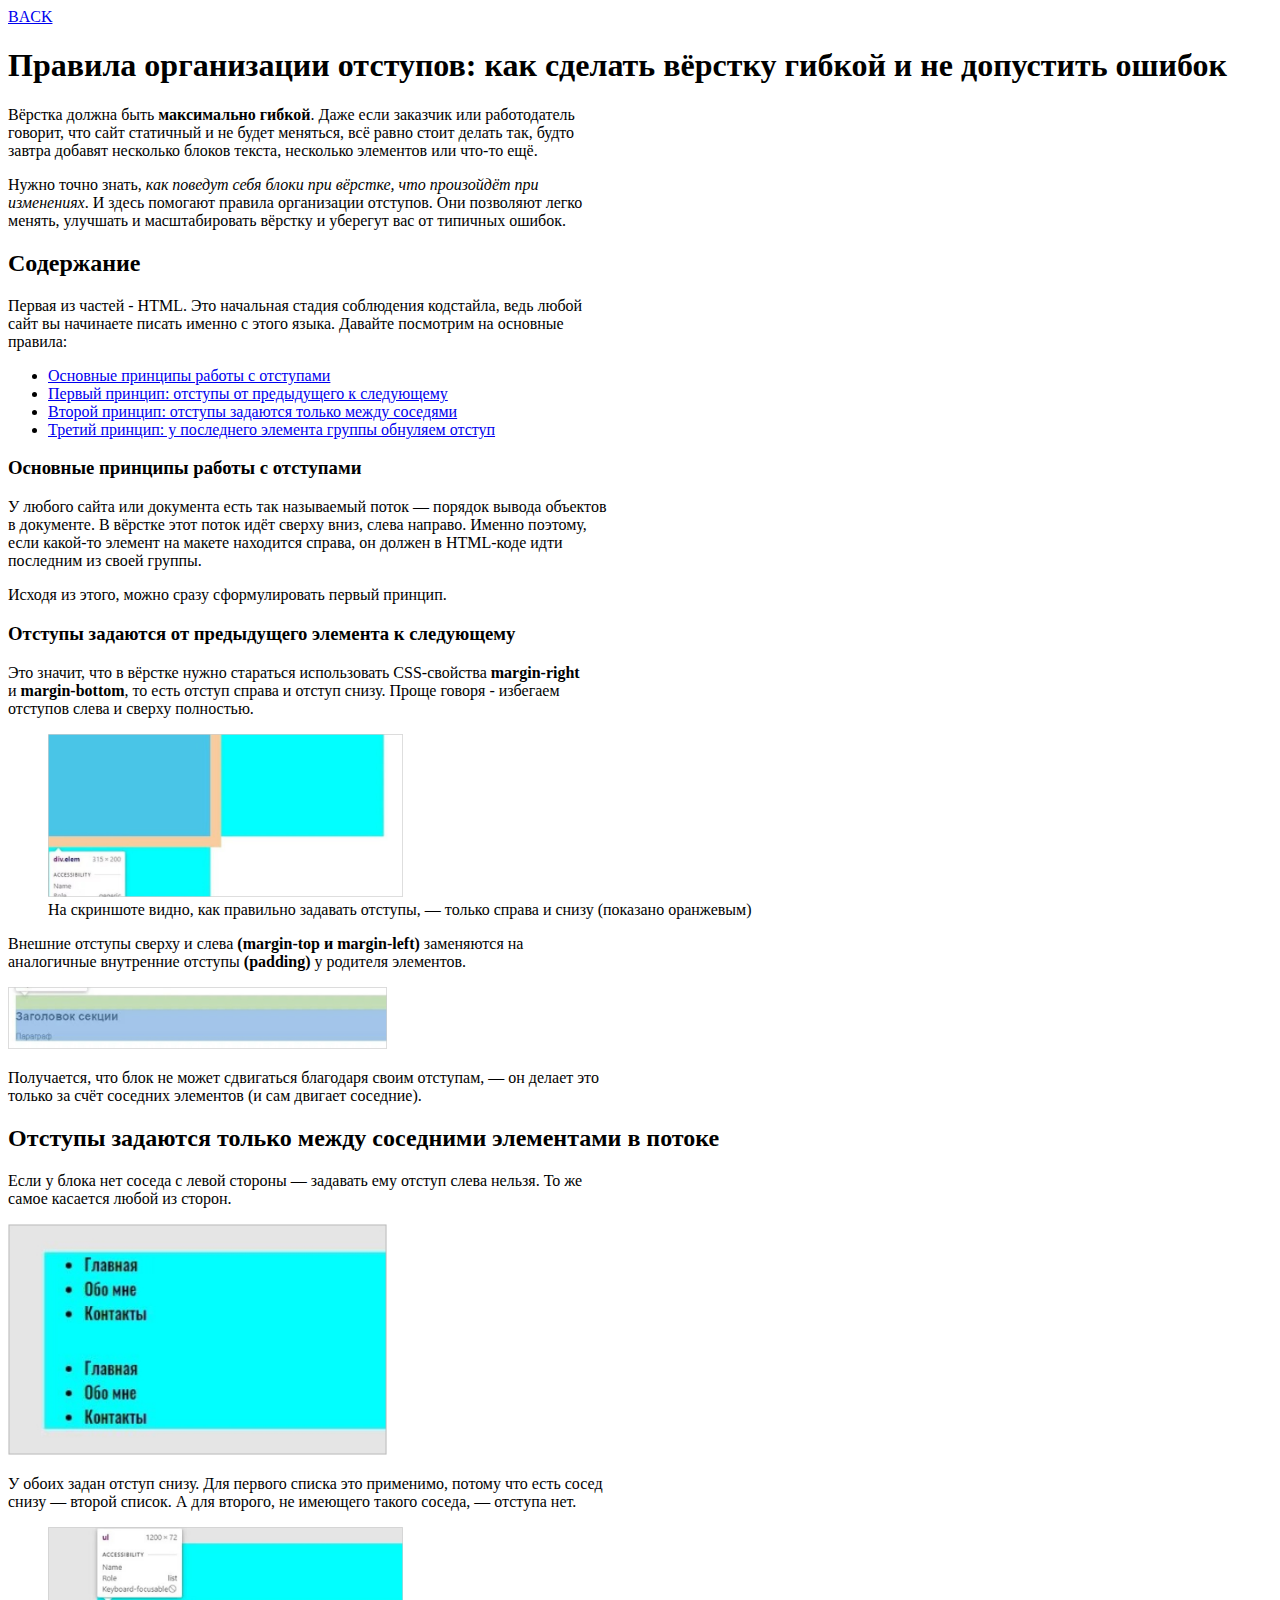
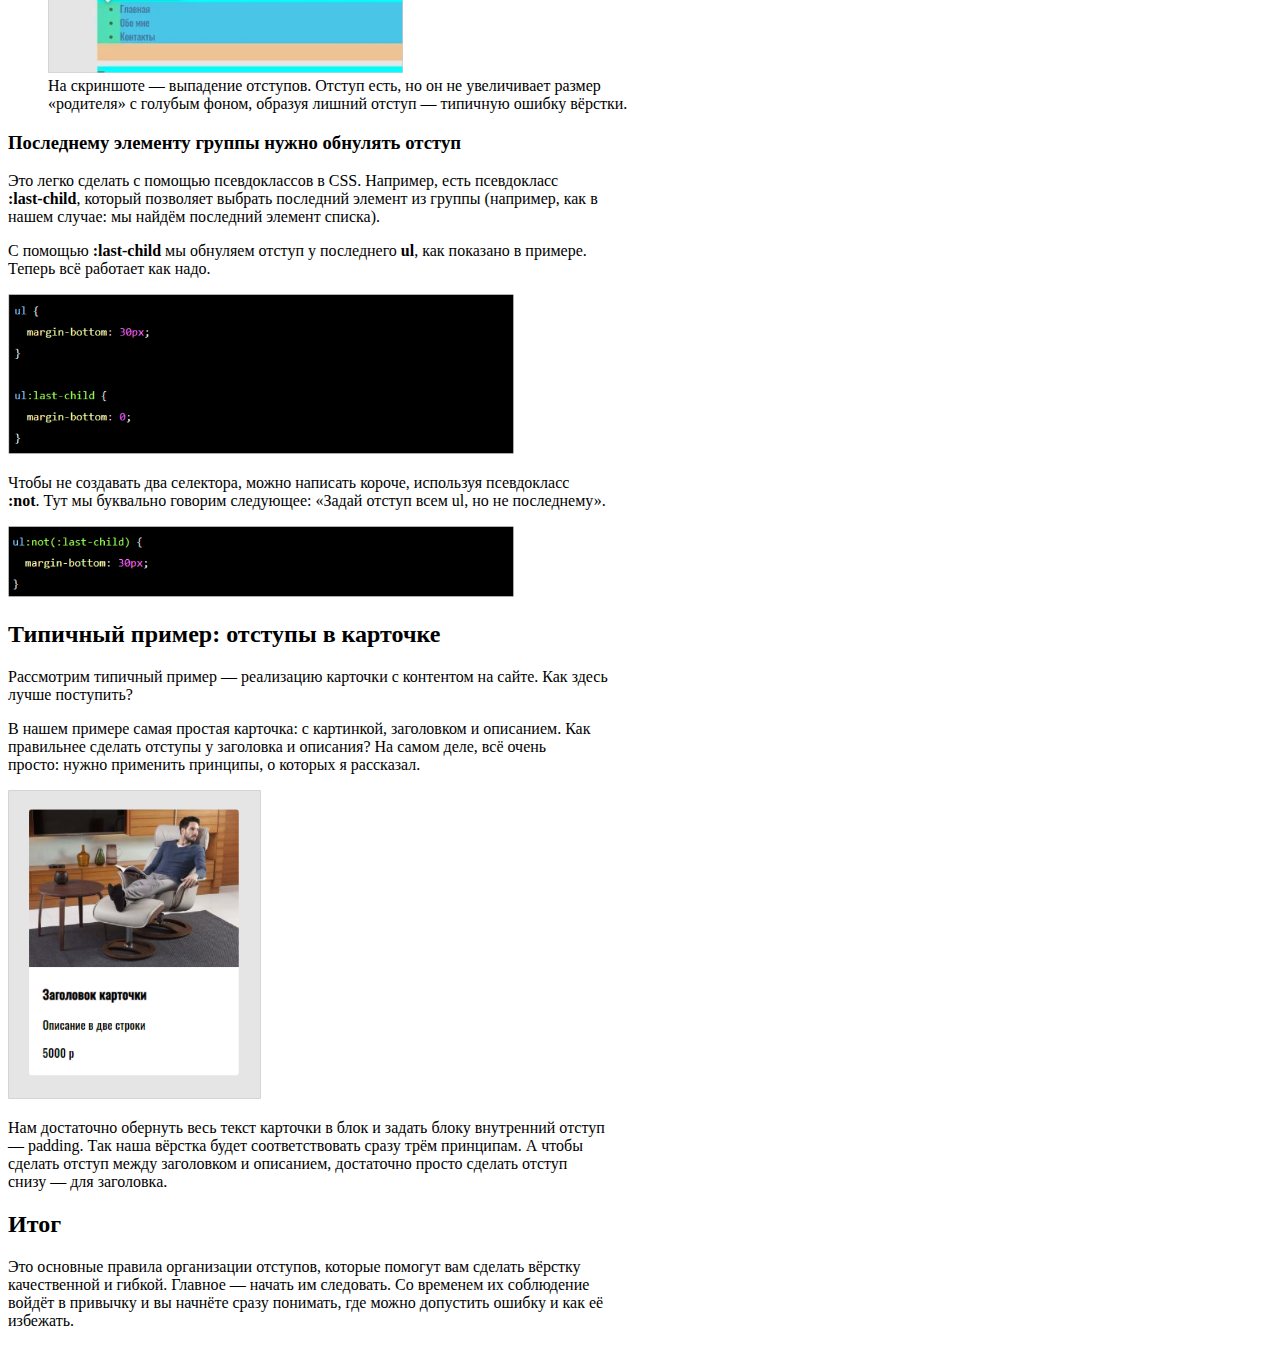
<file: html/two/article.html>
<!DOCTYPE html>
<html lang="ru">

<head>
    <meta charset="UTF-8">
    <meta http-equiv="X-UA-Compatible" content="IE=edge">
    <meta name="viewport" content="width=device-width, initial-scale=1.0">
    <title>Практическая 2</title>

</head>

<body>
    <a href="/index.html">BACK</a>
    <h1>Правила организации отступов: как сделать вёрстку гибкой и не допустить ошибок</h1>
    <p>
        Вёрстка должна быть <b>максимально гибкой</b>. Даже если заказчик или работодатель<br>
        говорит, что сайт статичный и не будет меняться, всё равно стоит делать так, будто<br>
        завтра добавят несколько блоков текста, несколько элементов
        или что-то ещё.
    </p>
    <p>
        Нужно точно знать, <i>как поведут себя блоки при вёрстке, что произойдёт при<br>
            изменениях</i>. И здесь помогают правила организации отступов. Они позволяют легко<br>
        менять, улучшать и масштабировать вёрстку и уберегут вас от типичных
        ошибок.
    </p>

    <h2>Содержание</h2>
    <p>
        Первая из частей - HTML. Это начальная стадия соблюдения кодстайла, ведь любой<br>
        сайт вы начинаете писать именно с этого языка. Давайте посмотрим на основные<br>правила:
    </p>
    <ul>
        <li><a href="#1">Основные принципы работы с отступами</a></li>
        <li><a href="#2">Первый принцип: отступы от предыдущего к следующему</a></li>
        <li><a href="#3">Второй принцип: отступы задаются только между соседями</a></li>
        <li><a href="#4">Третий принцип: у последнего элемента группы обнуляем отступ</a></li>
    </ul>

    <div id="1">
        <h3>Основные принципы работы с отступами</h3>
        <p>
            У любого сайта или документа есть так называемый поток — порядок вывода объектов<br>
            в документе. В вёрстке этот поток идёт сверху вниз, слева направо. Именно поэтому,<br>
            если какой-то элемент на макете находится справа, он
            должен в HTML-коде идти
            <br>последним из своей группы.
        </p>

        <p>
            Исходя из этого, можно сразу сформулировать первый принцип.
        </p>
    </div>

    <div id="2">
        <h3>Отступы задаются от предыдущего элемента к следующему</h3>
        Это значит, что в вёрстке нужно стараться использовать CSS-свойства <b>margin-right</b> <br>
        и <b>margin-bottom</b>, то есть отступ
        справа и отступ снизу. Проще говоря - избегаем<br>
        отступов слева и сверху полностью.
        <figure>
            <img src="img/1.jpg" width="30%">
            <figcaption>
                На скриншоте видно, как правильно задавать отступы, — только справа и
                    снизу (показано оранжевым)
            </figcaption>
        </figure>
        <p>
            Внешние отступы сверху и слева <b>(margin-top и margin-left)</b> заменяются на<br>
            аналогичные внутренние отступы <b>(padding)</b> у родителя элементов.
        </p>
        <img src="img/2.jpg" width="30%">
        <p>
            Получается, что блок не может сдвигаться благодаря своим отступам, — он делает это<br>
            только за счёт соседних элементов (и сам двигает соседние).
        </p>
    </div>
    <div id="3">
        <h2>Отступы задаются только между соседними элементами в потоке</h2>
        <p>
            Если у блока нет соседа с левой стороны — задавать ему отступ слева нельзя. То же<br>самое касается любой из
            сторон.
        </p>
        <img src="img/3.jpg" width="30%">
        <p>
            У обоих задан отступ снизу. Для первого списка это применимо, потому что есть сосед<br>
            снизу — второй список. А для второго, не имеющего такого соседа, — отступа нет.
        </p>
        <figure>
            <img src="img/4.jpg" width="30%">
            <figcaption>
                
                    На скриншоте — выпадение отступов. Отступ есть, но он не увеличивает размер<br>
                    «родителя» с голубым фоном, образуя лишний отступ — типичную ошибку вёрстки.
               
            </figcaption>
        </figure>
    </div>
    <div id="4">
        <h3>Последнему элементу группы нужно обнулять отступ</h3>
        <p>
            Это легко сделать с помощью псевдоклассов в CSS. Например, есть псевдокласс<br>
            <b>:last-child</b>, который позволяет выбрать последний элемент из группы (например, как в<br>
            нашем случае: мы найдём последний элемент списка).
        </p>

        <p>
            С помощью <b>:last-child</b> мы обнуляем отступ у последнего <b>ul</b>, как показано в примере.<br>
            Теперь всё работает как надо.
        </p>
        <img src="img/5.jpg" width="40%">
        <p>
            Чтобы не создавать два селектора, можно написать короче, используя псевдокласс<br>
            <b>:not</b>. Тут мы буквально говорим следующее: «Задай отступ всем ul, но не последнему».
        </p>
        <img src="img/6.jpg" width="40%">
    </div>
    <h2>Типичный пример: отступы в карточке</h2>
    <p>
        Рассмотрим типичный пример — реализацию карточки с контентом на сайте. Как здесь<br>
        лучше поступить?
    </p>
    <p>
        В нашем примере самая простая карточка: с картинкой, заголовком и описанием. Как<br>
        правильнее сделать отступы у заголовка и описания? На самом деле, всё очень<br>
        просто: нужно применить принципы, о которых я рассказал.
    </p>
    <img src="img/7.jpg" width="20%">
    <p>
        Нам достаточно обернуть весь текст карточки в блок и задать блоку внутренний отступ<br>
        — padding. Так наша вёрстка будет соответствовать сразу трём принципам. А чтобы<br>
        сделать отступ между заголовком и описанием, достаточно просто сделать отступ<br>
        снизу — для заголовка.
    </p>

    <h2>Итог</h2>
    <p>
        Это основные правила организации отступов, которые помогут вам сделать вёрстку<br>
        качественной и гибкой. Главное — начать им следовать. Со временем их соблюдение<br>
        войдёт в привычку и вы начнёте сразу понимать, где можно допустить ошибку и как её<br>
        избежать.

    </p>
</body>

</html>
</file>
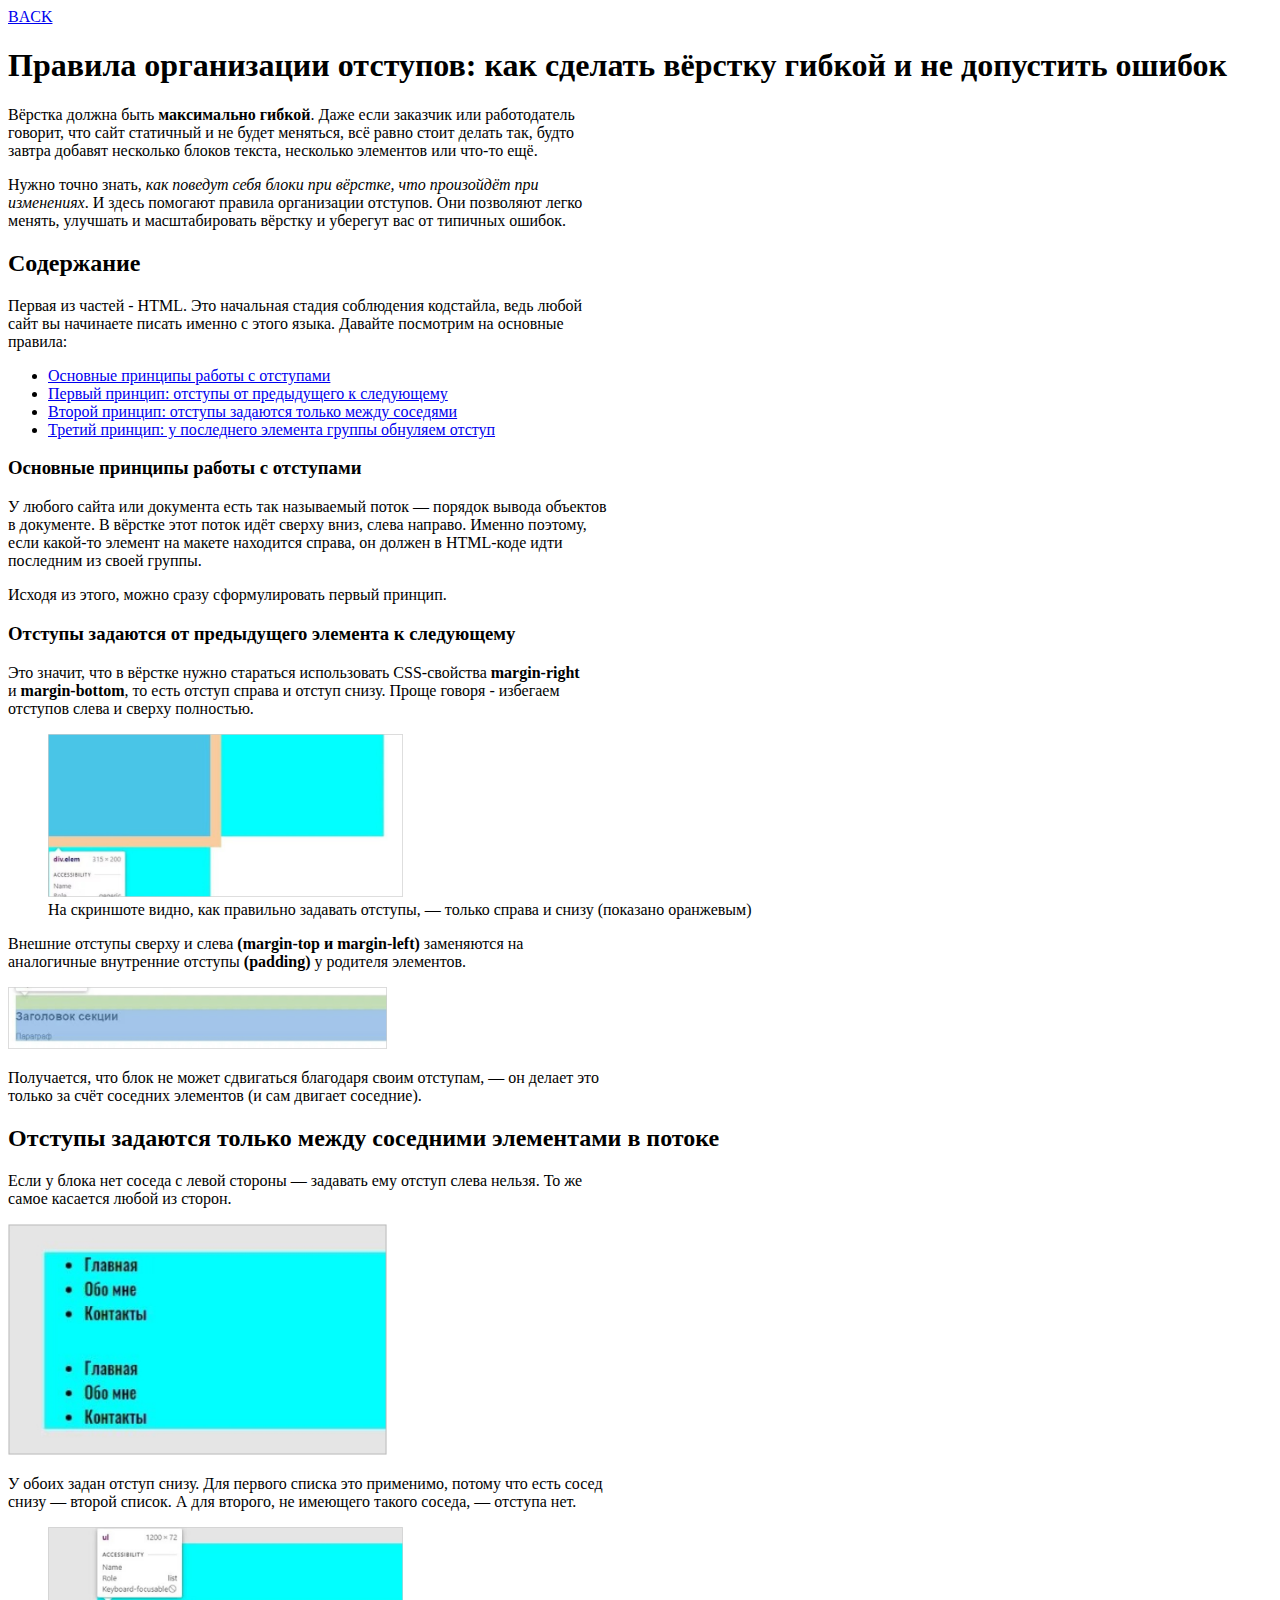
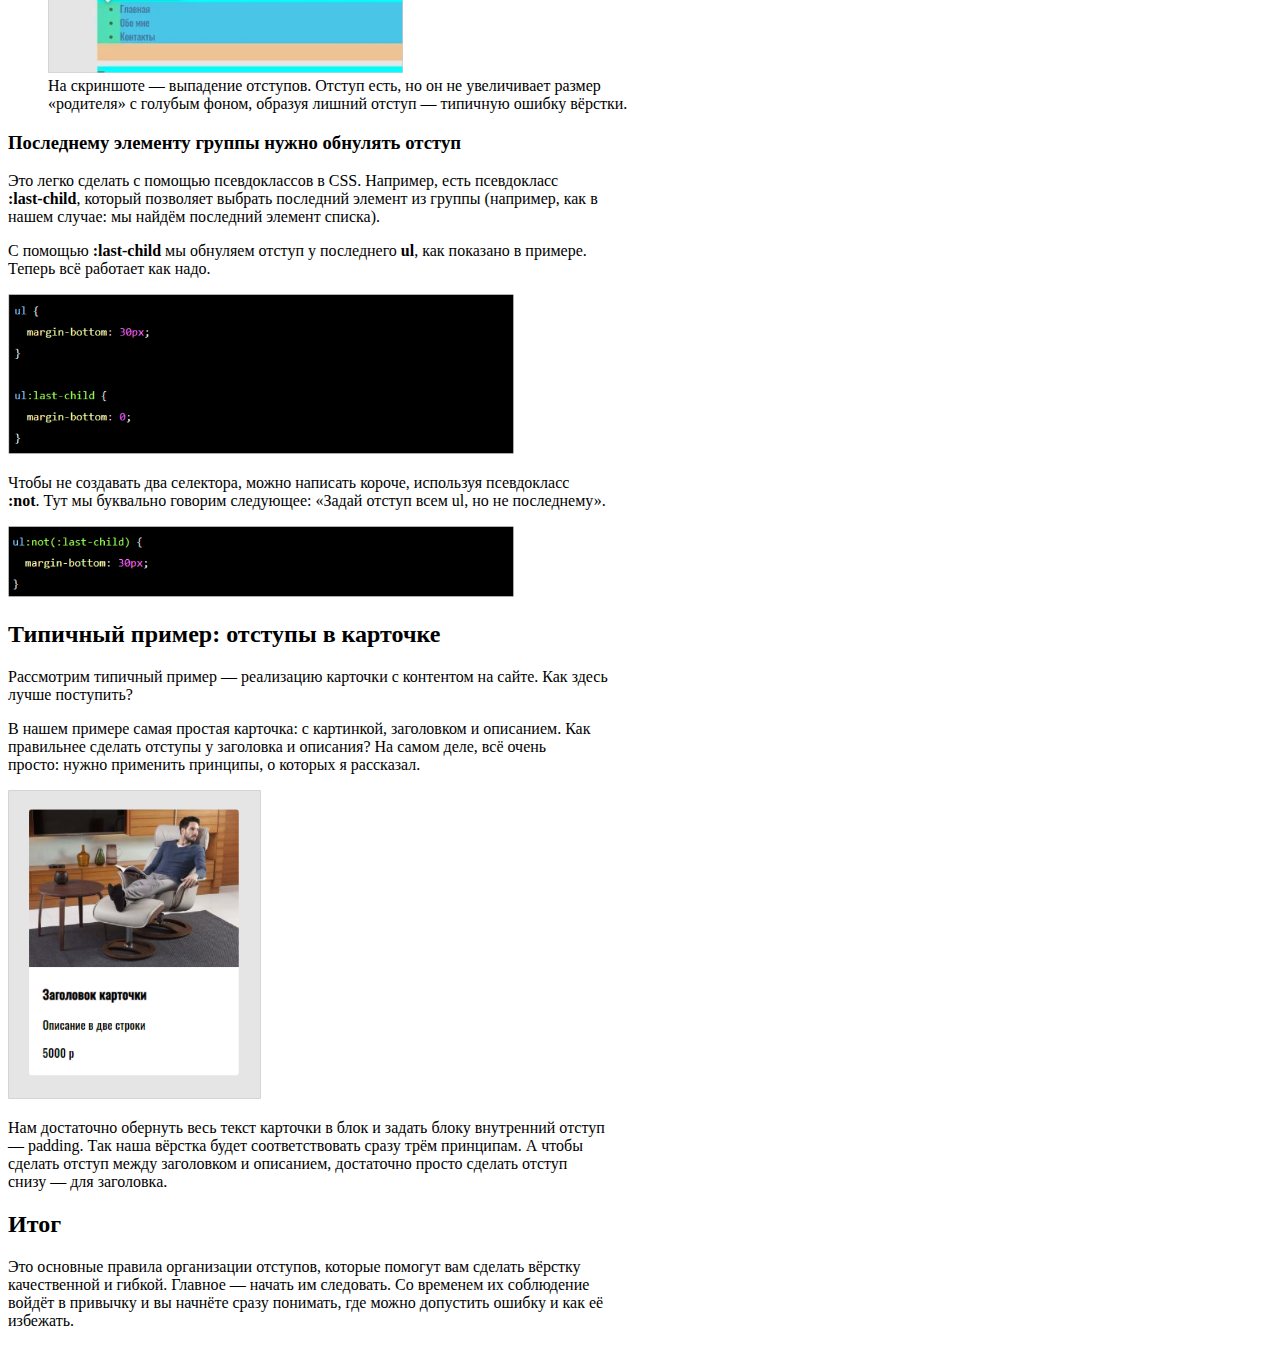
<file: html/two/second.html>
<!DOCTYPE html>
<html lang="ru">

<head>
    <meta charset="UTF-8">
    <meta http-equiv="X-UA-Compatible" content="IE=edge">
    <meta name="viewport" content="width=device-width, initial-scale=1.0">
    <title>Практическая 2</title>

</head>

<body>
    <a href="/index.html">BACK</a>
    <h1>Правила организации отступов: как сделать вёрстку гибкой и не допустить ошибок</h1>
    <p>
        Вёрстка должна быть <b>максимально гибкой</b>. Даже если заказчик или работодатель<br>
        говорит, что сайт статичный и не будет меняться, всё равно стоит делать так, будто<br>
        завтра добавят несколько блоков текста, несколько элементов
        или что-то ещё.
    </p>
    <p>
        Нужно точно знать, <i>как поведут себя блоки при вёрстке, что произойдёт при<br>
            изменениях</i>. И здесь помогают правила организации отступов. Они позволяют легко<br>
        менять, улучшать и масштабировать вёрстку и уберегут вас от типичных
        ошибок.
    </p>

    <h2>Содержание</h2>
    <p>
        Первая из частей - HTML. Это начальная стадия соблюдения кодстайла, ведь любой<br>
        сайт вы начинаете писать именно с этого языка. Давайте посмотрим на основные<br>правила:
    </p>
    <ul>
        <li><a href="#1">Основные принципы работы с отступами</a></li>
        <li><a href="#2">Первый принцип: отступы от предыдущего к следующему</a></li>
        <li><a href="#3">Второй принцип: отступы задаются только между соседями</a></li>
        <li><a href="#4">Третий принцип: у последнего элемента группы обнуляем отступ</a></li>
    </ul>

    <div id="1">
        <h3>Основные принципы работы с отступами</h3>
        <p>
            У любого сайта или документа есть так называемый поток — порядок вывода объектов<br>
            в документе. В вёрстке этот поток идёт сверху вниз, слева направо. Именно поэтому,<br>
            если какой-то элемент на макете находится справа, он
            должен в HTML-коде идти
            <br>последним из своей группы.
        </p>

        <p>
            Исходя из этого, можно сразу сформулировать первый принцип.
        </p>
    </div>

    <div id="2">
        <h3>Отступы задаются от предыдущего элемента к следующему</h3>
        Это значит, что в вёрстке нужно стараться использовать CSS-свойства <b>margin-right</b> <br>
        и <b>margin-bottom</b>, то есть отступ
        справа и отступ снизу. Проще говоря - избегаем<br>
        отступов слева и сверху полностью.
        <figure>
            <img src="/html/two/img/1.jpg" width="30%">
            <figcaption>
                На скриншоте видно, как правильно задавать отступы, — только справа и
                    снизу (показано оранжевым)
            </figcaption>
        </figure>
        <p>
            Внешние отступы сверху и слева <b>(margin-top и margin-left)</b> заменяются на<br>
            аналогичные внутренние отступы <b>(padding)</b> у родителя элементов.
        </p>
        <img src="/html/two/img/2.jpg" width="30%">
        <p>
            Получается, что блок не может сдвигаться благодаря своим отступам, — он делает это<br>
            только за счёт соседних элементов (и сам двигает соседние).
        </p>
    </div>
    <div id="3">
        <h2>Отступы задаются только между соседними элементами в потоке</h2>
        <p>
            Если у блока нет соседа с левой стороны — задавать ему отступ слева нельзя. То же<br>самое касается любой из
            сторон.
        </p>
        <img src="/html/two/img/3.jpg" width="30%">
        <p>
            У обоих задан отступ снизу. Для первого списка это применимо, потому что есть сосед<br>
            снизу — второй список. А для второго, не имеющего такого соседа, — отступа нет.
        </p>
        <figure>
            <img src="/html/two/img/4.jpg" width="30%">
            <figcaption>
                
                    На скриншоте — выпадение отступов. Отступ есть, но он не увеличивает размер<br>
                    «родителя» с голубым фоном, образуя лишний отступ — типичную ошибку вёрстки.
               
            </figcaption>
        </figure>
    </div>
    <div id="4">
        <h3>Последнему элементу группы нужно обнулять отступ</h3>
        <p>
            Это легко сделать с помощью псевдоклассов в CSS. Например, есть псевдокласс<br>
            <b>:last-child</b>, который позволяет выбрать последний элемент из группы (например, как в<br>
            нашем случае: мы найдём последний элемент списка).
        </p>

        <p>
            С помощью <b>:last-child</b> мы обнуляем отступ у последнего <b>ul</b>, как показано в примере.<br>
            Теперь всё работает как надо.
        </p>
        <img src="/html/two/img/5.jpg" width="40%">
        <p>
            Чтобы не создавать два селектора, можно написать короче, используя псевдокласс<br>
            <b>:not</b>. Тут мы буквально говорим следующее: «Задай отступ всем ul, но не последнему».
        </p>
        <img src="/html/two/img/6.jpg" width="40%">
    </div>
    <h2>Типичный пример: отступы в карточке</h2>
    <p>
        Рассмотрим типичный пример — реализацию карточки с контентом на сайте. Как здесь<br>
        лучше поступить?
    </p>
    <p>
        В нашем примере самая простая карточка: с картинкой, заголовком и описанием. Как<br>
        правильнее сделать отступы у заголовка и описания? На самом деле, всё очень<br>
        просто: нужно применить принципы, о которых я рассказал.
    </p>
    <img src="/html/two/img/7.jpg" width="20%">
    <p>
        Нам достаточно обернуть весь текст карточки в блок и задать блоку внутренний отступ<br>
        — padding. Так наша вёрстка будет соответствовать сразу трём принципам. А чтобы<br>
        сделать отступ между заголовком и описанием, достаточно просто сделать отступ<br>
        снизу — для заголовка.
    </p>

    <h2>Итог</h2>
    <p>
        Это основные правила организации отступов, которые помогут вам сделать вёрстку<br>
        качественной и гибкой. Главное — начать им следовать. Со временем их соблюдение<br>
        войдёт в привычку и вы начнёте сразу понимать, где можно допустить ошибку и как её<br>
        избежать.

    </p>
</body>

</html>
</file>
<file: html/four/css/style.css>
html {
	box-sizing: border-box;
}

*,
*::before,
*::after {
	box-sizing: inherit;
}

a {
	color: inherit;
	text-decoration: none;
}

img {
	max-width: 100%;
    
}

body {
    font-family: 'font', sans-serif;
    font-family: Arial, Verdana, sans-serif;
}

.main-content {
    display: flex;
    flex-direction: column;
    align-items: center;
    justify-content: center;
    min-height: 100vh;
    color: #fff;
    background-color: #070217;
}

.logo {
    margin-bottom: 50px;
}

.section {
    margin-bottom: 50px;
   font-size: 0;
}

.link1 {
    display: inline-block;
    padding-top: 24px;
    padding-bottom: 24px;
    padding-left: 49px;
    padding-right: 49px;
    margin-right: 25px;
    font-weight: 700;
    font-size: 18px;
    background-color:  #3f2aff;
}

.link1:last-child {
    margin-right: 0px;
}

.linkdownload {
    font-weight: 700;
    font-size: 18px;
    color:  #3f2aff;
}

.ico {
    padding-left: 30px;
    background-image: url(../img/download.png);
    background-position: left center;
    background-repeat: no-repeat;
}

.container {
    margin: 0 auto;
    padding: 80px 0;
    width: 1170px;
}

.p {
    margin: 0;
    margin-bottom: 40px;
    width: 872px;
}

.h1 {
    margin: 0;
    margin-bottom: 40px;
    font-weight: 400;
    font-size: 60px;
    line-height: 60px;
    color: #333;
}



/* p {
    margin: 0px;
    margin-bottom: 40px;
    width: 872px;
} */
/* .otstup {
    display: inline-block;
    
} */

/* h1 {
    margin-bottom: 40px;
} */

.grey .backgroundgrey {
    border-radius: 20px;
    padding: 30px;
    background-color: #f3f3f3;
    margin-bottom: 40px;
    background-position: left center;
    background-repeat: no-repeat;
    padding-left: 300px;
}

.grey .backgroundgrey2 {
    border-radius: 20px;
    padding: 30px;
    background-color: #f3f3f3;
    margin-bottom: 40px;
    background-position: right center;
    background-repeat: no-repeat;
}

.grey:last-child {
    margin-bottom: 0px;
}

.pgrey {
    margin: 0;
    margin-bottom: 10px;
    width: 692px;
}

.pgrey2 {
    border-radius: 20px;
    padding: 95px 95px;
    padding-top: 50px;
    padding-bottom: 50px;
    width: 100%;
    font-weight: 700;
    font-size: 30px;
    color: white;
    background-color: #3f2aff;
}

.h2 {
    margin: 0;
    margin-bottom: 10px;
    font-size: 40px;
    line-height: 46px;
    color: #333
}

.h3 {
    margin: 0;
    margin-bottom: 10px;
    font-weight: 400;
    font-size: 30px;
    line-height: 34px;
    color: #333;
}
/* h2,h3 {
    margin-bottom: 10px;
}  */

/* ul,ol {
    padding-left: 15px;
}

li {
    margin-bottom: 20px;
} */
.ul {
    padding-left: 15px;
    
}

.ullink {
    border-bottom-width: 1px;
    border-bottom-style:solid;
    border-color: #3f2aff;
    font-size: 20px;
    color: #3f2aff
}

.li {
    margin-bottom: 20px; 
    
}

.li::marker {
    color:#3f2aff;
}

.li:last-child {
    margin-bottom: 0px;
}

.img {
    margin-bottom: 40px;
}

.figure {
    display: inline-block;
    margin-bottom: 40px;
    width: 872px;
    font-size: 0;
    margin-left: 0;
}


.figure figcaption { 
    
    border-width: 1px;
    border-style: solid;
    border-color: #b6b6b6;
    border-top: 0;
    padding-top: 19px;
    padding-bottom: 19px;
    font-weight: 400;
    font-size: 14px;
    text-align: center;
}

.backgroundgrey {
    background-image: url(../img/decorate-1.png);
    
}

.backgroundgrey2 {
    background-image: url(../img/decorate-2.png); 
}
figure {
    display: inline-block;
    margin-bottom: 40px;
    width: 872px;
}

header {
    position: fixed;
    left: 0;
    top: 0;
    width: 100%;
    padding: 10px 0;
    background-color: gray;
    
}
</file>
<file: html/three/css/style.css>
html {
	box-sizing: border-box;
}

*,
*::before,
*::after {
	box-sizing: inherit;
}

a {
	color: inherit;
	text-decoration: none;
}

img {
	max-width: 100%;
    
}

body {
    font-family: 'font', sans-serif;
}

.main-content {
    display: flex;
    flex-direction: column;
    align-items: center;
    justify-content: center;
    min-height: 100vh;
    color: #fff;
    background-color: #070217;
}

.logo {
    margin-bottom: 50px;
}

.section {
    margin-bottom: 50px;
}

.link1 {
    display: inline-block;
    padding-top: 24px;
    padding-bottom: 24px;
    padding-left: 49px;
    padding-right: 49px;
    margin-right: 25px;
}

.link1:last-child {
    margin-right: 0px;
}

.container {
    margin: 0 auto;
    padding: 80px 0;
    width: 1170px;
}

.p {
    margin: 0;
    margin-bottom: 40px;
    width: 872px;
}

.h1 {
    margin: 0;
    margin-bottom: 40px;
}


 p {
    margin: 0px;
    margin-bottom: 40px;
    width: 872px;
}
.otstup {
    display: inline-block;
    
} 

h1 {
    margin-bottom: 40px;
} 

.grey {
    border-radius: 20px;
    padding: 30px;
    background-color: #f3f3f3;
    margin-bottom: 40px;
    
}

.grey:last-child {
    margin-bottom: 0px;
}

.pgrey {
    margin: 0;
    margin-bottom: 10px;
    width: 692px;
}

.h2 {
    margin: 0;
    margin-bottom: 10px;
}

.h3 {
    margin: 0;
    margin-bottom: 10px;
}
 h2,h3 {
    margin-bottom: 10px;
}  

ul,ol {
    padding-left: 15px;
}
li {
    margin-bottom: 20px;
} 
.ul {
    padding-left: 15px;
}

.li {
    margin-bottom: 20px; 
}

.li:last-child {
    margin-bottom: 0px;
}

.img {
    margin-bottom: 40px;
}

.figure {
    display: inline-block;
    margin-bottom: 40px;
    width: 872px;
}
 figure {
    display: inline-block;
    margin-bottom: 40px;
    width: 872px;
}
header {
    position: fixed;
    left: 0;
    top: 0;
    width: 100%;
    padding: 10px 0;
    background-color: gray;
    
}
</file>
